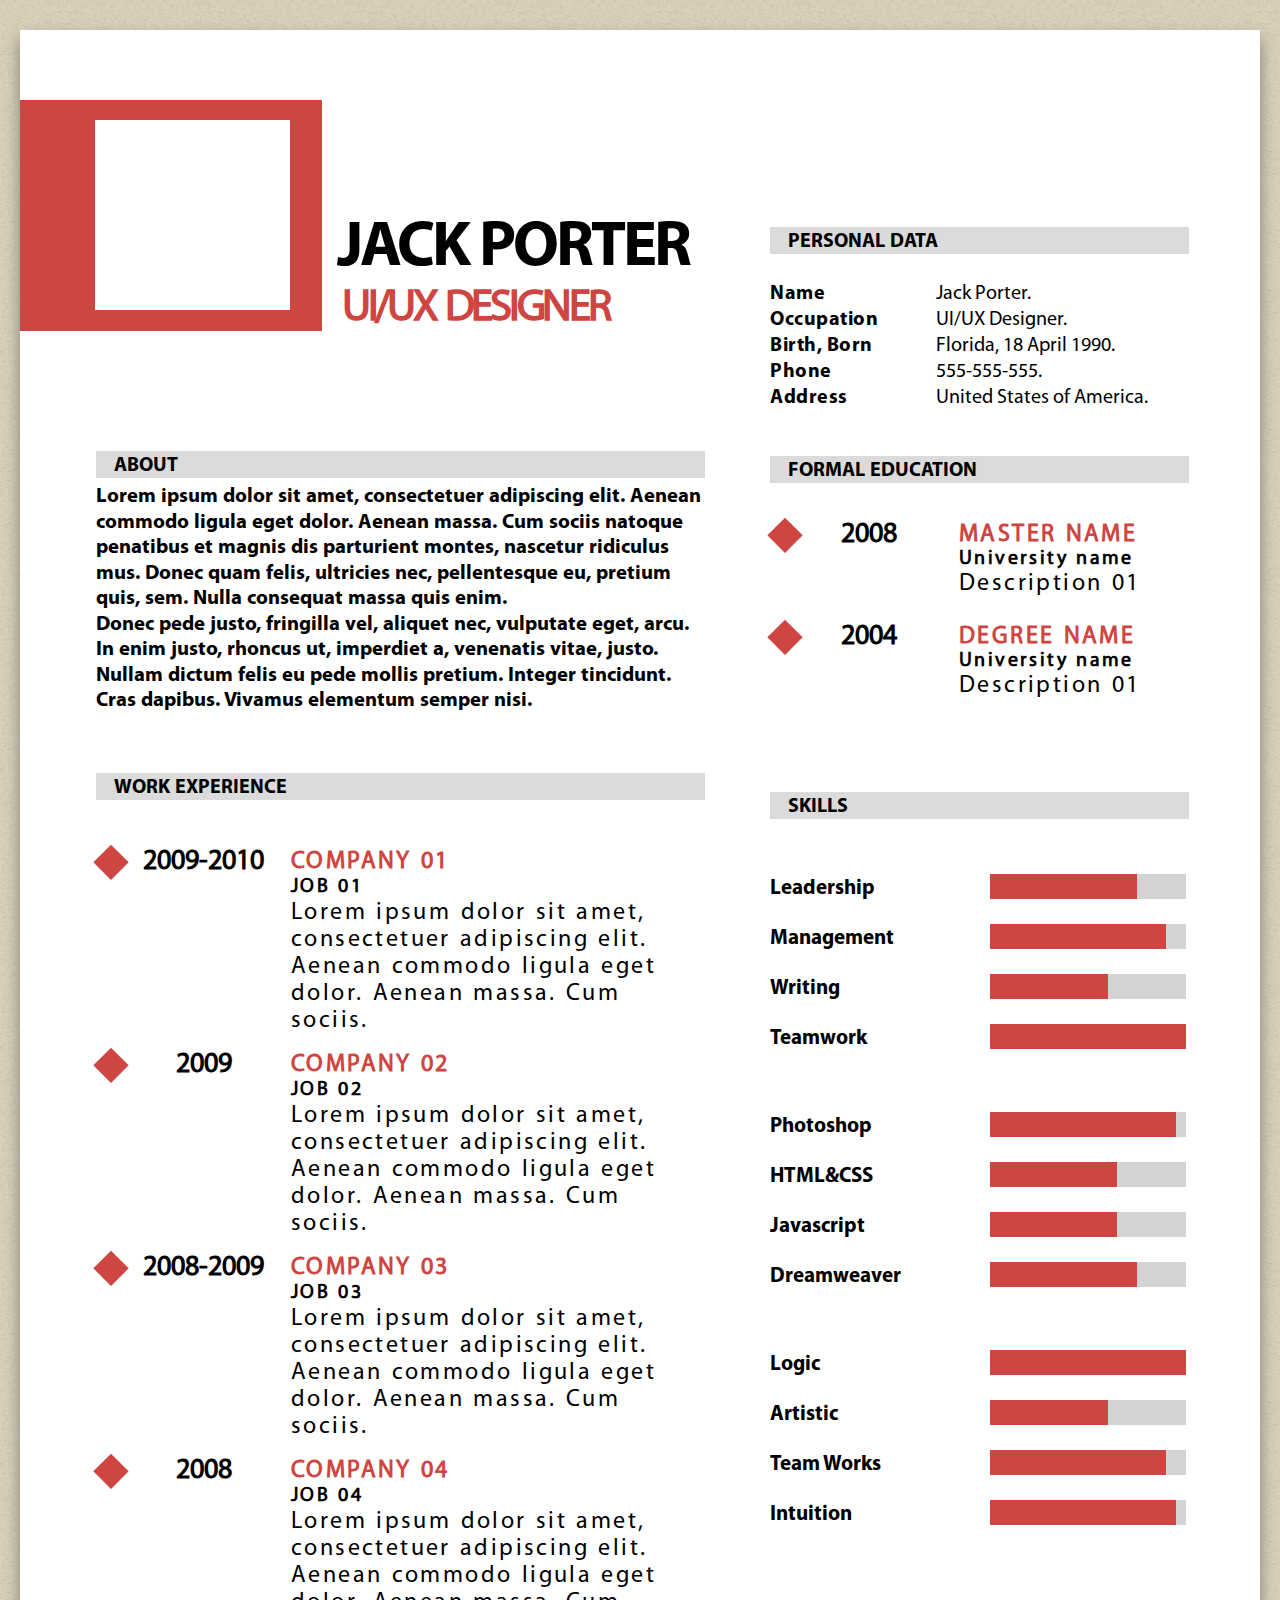
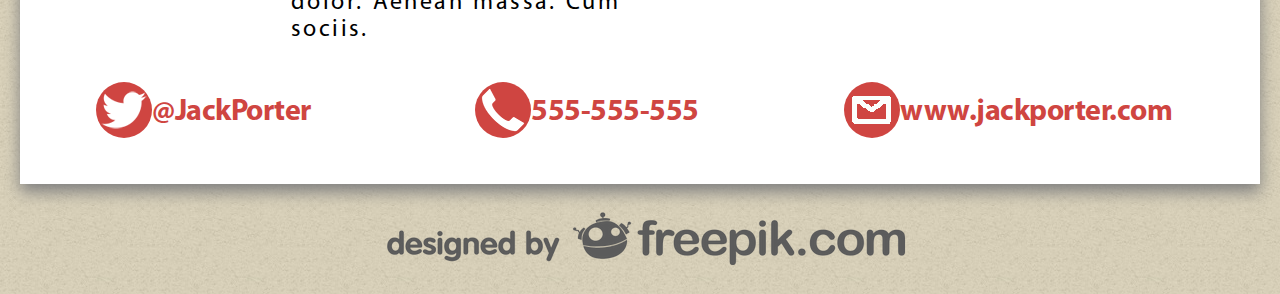
<file: UX.Projects/UX.Project.version1/index.html>
﻿<!DOCTYPE HTML>
<html>
<head>
    <meta charset="utf-8">
    <title>Resume v1</title>
    <link rel="stylesheet" type="text/css" href="style.css">
</head>
<body>
    <div class="wrapper">
        <div class="content">
            <div class="main-container">
                <div class="left-column">
                    <div class="section header">
                        <a href="#">
                            <div class="red-rectangle">
                                <div class="white-rectangle"></div>
                            </div>
                        </a>
                        <div class="name">
                            <h1>JACK PORTER</h1>
                            <h2>UI/UX DESIGNER</h2>
                        </div>
                    </div>
                    <div class="section about">
                        <div class="section-label">
                            <h3>ABOUT</h3>
                        </div>
                        <p>
                            Lorem ipsum dolor sit amet, consectetuer adipiscing elit. Aenean commodo ligula eget dolor.
                            Aenean massa. Cum sociis natoque penatibus et magnis dis parturient montes, nascetur ridiculus mus.
                            Donec quam felis, ultricies nec, pellentesque eu, pretium quis, sem. Nulla consequat massa quis
                            enim. <br/>Donec pede justo, fringilla vel, aliquet nec, vulputate eget, arcu. In enim justo,
                            rhoncus ut, imperdiet a, venenatis vitae, justo. Nullam dictum felis eu pede mollis pretium. 
                            Integer tincidunt. Cras dapibus. Vivamus elementum semper nisi.
                        </p>
                    </div>
                    <div class="section work-experience">
                        <div class="section-label">
                            <h3>WORK EXPERIENCE</h3>
                        </div>
                        <ul>
                            <li>
                                <div class="cell-year">
                                    <h4>2009-2010</h4>
                                </div>
                                <div class="cell-content">
                                    <h4>COMPANY 01</h4>
                                    <h5>JOB 01</h5>
                                    <p>
                                        Lorem ipsum dolor sit amet, consectetuer adipiscing elit. Aenean commodo
                                        ligula eget dolor. Aenean massa. Cum sociis.
                                    </p>
                                </div>
                            </li>
                            <li>
                                <div class="cell-year">
                                    <h4>2009</h4>
                                </div>
                                <div class="cell-content">
                                    <h4>COMPANY 02</h4>
                                    <h5>JOB 02</h5>
                                    <p>
                                        Lorem ipsum dolor sit amet, consectetuer adipiscing elit. Aenean commodo
                                        ligula eget dolor. Aenean massa. Cum sociis.
                                    </p>
                                </div>
                            </li>
                            <li>
                                <div class="cell-year">
                                    <h4>2008-2009</h4>
                                </div>
                                <div class="cell-content">
                                    <h4>COMPANY 03</h4>
                                    <h5>JOB 03</h5>
                                    <p>
                                        Lorem ipsum dolor sit amet, consectetuer adipiscing elit. Aenean commodo
                                        ligula eget dolor. Aenean massa. Cum sociis.
                                    </p>
                                </div>
                            </li>
                            <li>
                                <div class="cell-year">
                                    <h4>2008</h4>
                                </div>
                                <div class="cell-content">
                                    <h4>COMPANY 04</h4>
                                    <h5>JOB 04</h5>
                                    <p>
                                        Lorem ipsum dolor sit amet, consectetuer adipiscing elit. Aenean commodo
                                        ligula eget dolor. Aenean massa. Cum sociis.
                                    </p>
                                </div>
                            </li>
                        </ul>
                    </div>
                </div>
                <div class="right-column">
                    <div class="section personal-data">
                        <div class="section-label">
                            <h3>PERSONAL DATA</h3>
                        </div>
                        <div class="section-content">
                            <form>
                                <div class="form-row">
                                    <label class="property-label">Name</label>
                                    <input type="text" class="input-text" value="Jack Porter." disabled />
                                </div>
                                <div class="form-row">
                                    <label class="property-label">Occupation</label>
                                    <input type="text" class="input-text" value="UI/UX Designer." disabled />
                                </div>
                                <div class="form-row">
                                    <label class="property-label">Birth, Born</label>
                                    <input type="text" class="input-text" value="Florida, 18 April 1990." disabled />
                                </div>
                                <div class="form-row">
                                    <label class="property-label">Phone</label>
                                    <input type="text" class="input-text" value="555-555-555." disabled />
                                </div>
                                <div class="form-row">
                                    <label class="property-label">Address</label>
                                    <input type="text" class="input-text" value="United States of America." disabled />
                                </div>
                            </form>
                        </div>
                    </div>
                    <div class="section education">
                        <div class="section-label">
                            <h3>FORMAL EDUCATION</h3>
                        </div>
                        <ul>
                            <li>
                                <div class="cell-year">
                                    <h4>2008</h4>
                                </div>
                                <div class="cell-content">
                                    <h4>MASTER NAME</h4>
                                    <h5>University name</h5>
                                    <p>Description 01</p>
                                </div>
                            </li>
                            <li>
                                <div class="cell-year">
                                    <h4>2004</h4>
                                </div>
                                <div class="cell-content">
                                    <h4>DEGREE NAME</h4>
                                    <h5>University name</h5>
                                    <p>Description 01</p>
                                </div>
                            </li>
                        </ul>
                    </div>
                    <div class="section skills">
                        <div class="section-label">
                            <h3>SKILLS</h3>
                        </div>

                        <ul>
                            <li>
                                <label class="cell-label">Leadership</label>
                                <div class="progress">
                                    <div class="progress-bar">
                                        <div class="progress-status percent75"></div>
                                    </div>
                                </div>
                            </li>
                            <li>
                                <label class="cell-label">Management</label>
                                <div class="progress">
                                    <div class="progress-bar">
                                        <div class="progress-status percent90"></div>
                                    </div>
                                </div>
                            </li>
                            <li>
                                <label class="cell-label">Writing</label>
                                <div class="progress">
                                    <div class="progress-bar">
                                        <div class="progress-status percent60"></div>
                                    </div>
                                </div>
                            </li>
                            <li>
                                <label class="cell-label">Teamwork</label>
                                <div class="progress">
                                    <div class="progress-bar">
                                        <div class="progress-status percent100"></div>
                                    </div>
                                </div>
                            </li>
                            <li>
                                <label class="cell-label">Photoshop</label>
                                <div class="progress">
                                    <div class="progress-bar">
                                        <div class="progress-status percent95"></div>
                                    </div>
                                </div>
                            </li>
                            <li>
                                <label class="cell-label">HTML&CSS</label>
                                <div class="progress">
                                    <div class="progress-bar">
                                        <div class="progress-status percent65"></div>
                                    </div>
                                </div>
                            </li>
                            <li>
                                <label class="cell-label">Javascript</label>
                                <div class="progress">
                                    <div class="progress-bar">
                                        <div class="progress-status percent65"></div>
                                    </div>
                                </div>
                            </li>
                            <li>
                                <label class="cell-label">Dreamweaver</label>
                                <div class="progress">
                                    <div class="progress-bar">
                                        <div class="progress-status percent75"></div>
                                    </div>
                                </div>
                            </li>
                            <li>
                                <label class="cell-label">Logic</label>
                                <div class="progress">
                                    <div class="progress-bar">
                                        <div class="progress-status percent100"></div>
                                    </div>
                                </div>
                            </li>
                            <li>
                                <label class="cell-label">Artistic</label>
                                <div class="progress">
                                    <div class="progress-bar">
                                        <div class="progress-status percent60"></div>
                                    </div>
                                </div>
                            </li>
                            <li>
                                <label class="cell-label">Team Works</label>
                                <div class="progress">
                                    <div class="progress-bar">
                                        <div class="progress-status percent90"></div>
                                    </div>
                                </div>
                            </li>
                            <li>
                                <label class="cell-label">Intuition</label>
                                <div class="progress">
                                    <div class="progress-bar">
                                        <div class="progress-status percent95"></div>
                                    </div>
                                </div>
                            </li>
                        </ul>
                    </div>
                </div>
                <div class="contacts">

                    <div class="contact-item left">
                        <a href="#">@JackPorter</a>
                    </div>
                    <div class="contact-item center">
                        <a href="#">555-555-555</a>
                    </div>
                    <div class="contact-item right">
                        <a href="#">www.jackporter.com</a>
                    </div>
                </div>
            </div>
        </div>
        <div class="footer"></div>
    </div>
</body>
</html>
</file>
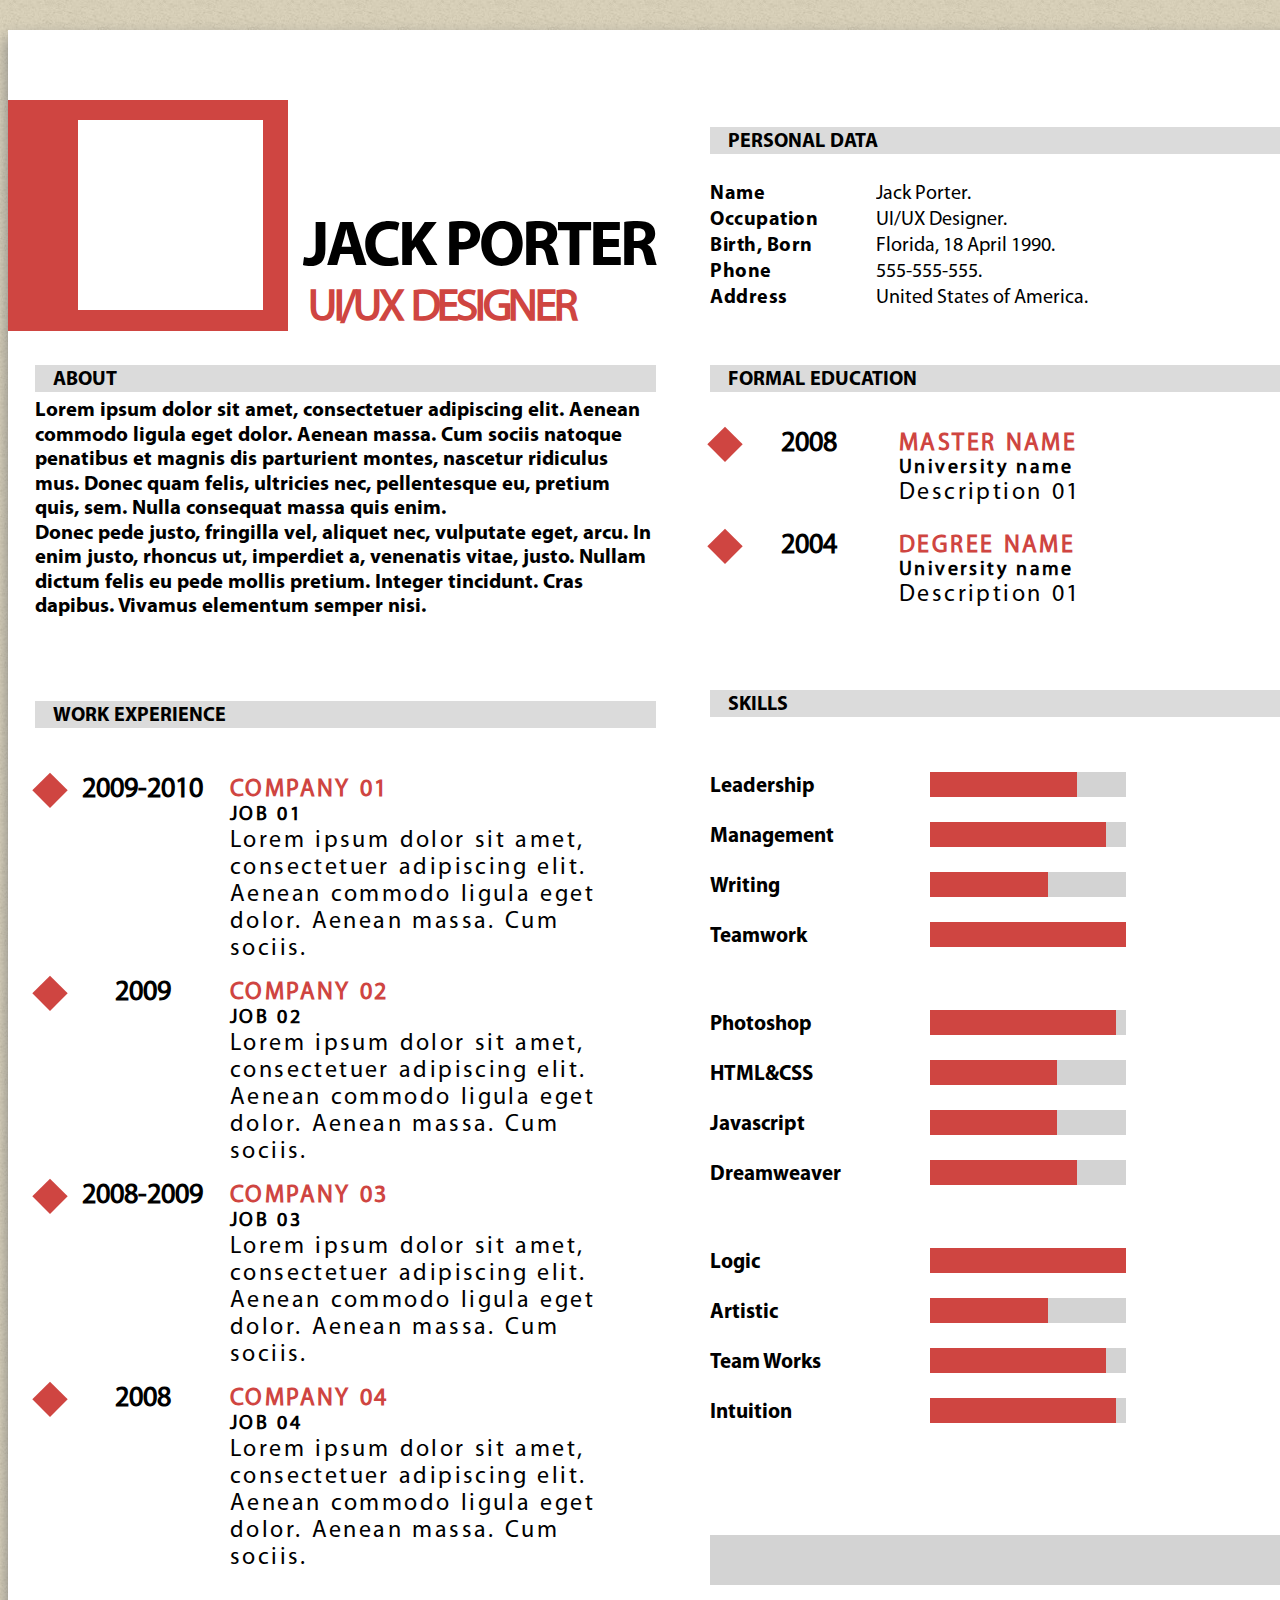
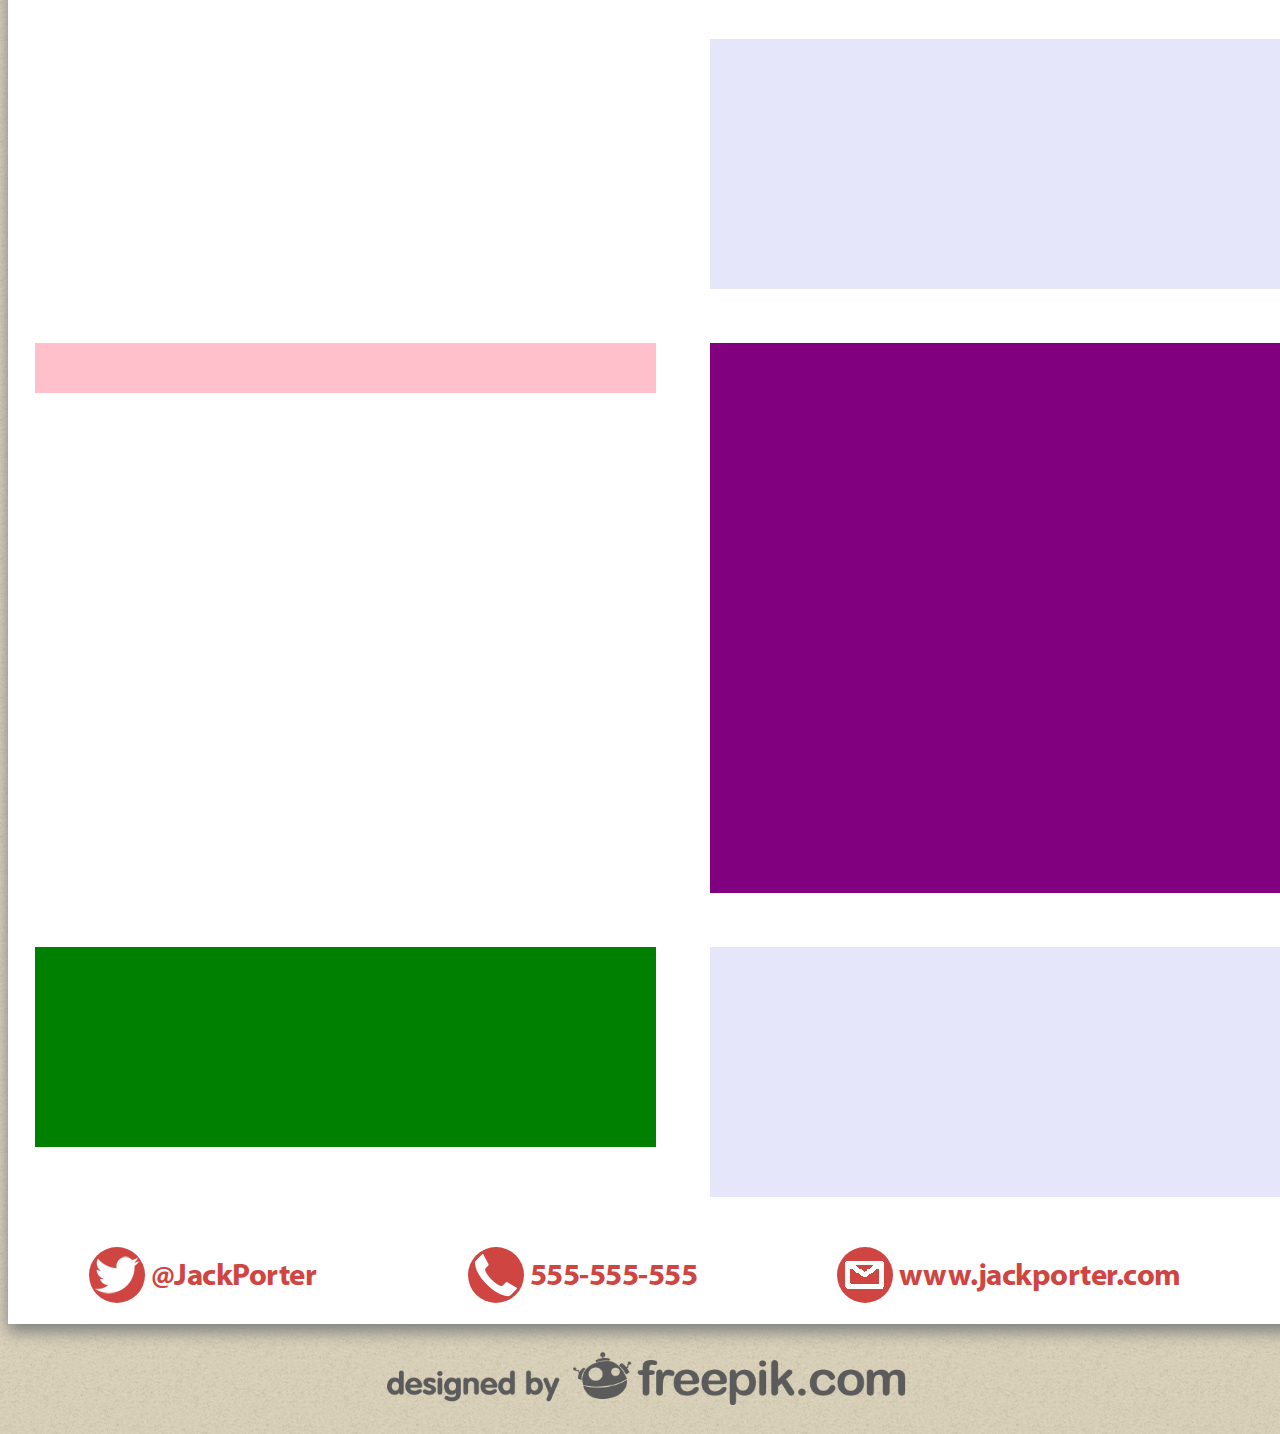
<file: UX.Projects/UX.Project.version2/index.html>
﻿<!DOCTYPE HTML>
<html>
<head>
    <meta charset="utf-8">
    <title>Resume v2</title>
    <link rel="stylesheet" type="text/css" href="style.css">
</head>
<body>
    <div class="wrapper">
        <div class="content">
            <div class="main-container">
                <div class="section-header">
                    <a href="#">
                        <div class="red-rectangle">
                            <div class="white-rectangle"></div>
                        </div>
                    </a>
                    <div class="name">
                        <h1>JACK PORTER</h1>
                        <h2>UI/UX DESIGNER</h2>
                    </div>
                </div>
                <div class="section personal-data">
                    <div class="section-label">
                        <h3>PERSONAL DATA</h3>
                    </div>
                    <div class="section-content">
                        <form>
                            <div class="form-row">
                                <label class="property-label">Name</label>
                                <input type="text" class="input-text" value="Jack Porter." disabled/>
                            </div>
                            <div class="form-row">
                                <label class="property-label">Occupation</label>
                                <input type="text" class="input-text" value="UI/UX Designer." disabled/>
                            </div>
                            <div class="form-row">
                                <label class="property-label">Birth, Born</label>
                                <input type="text" class="input-text" value="Florida, 18 April 1990." disabled />
                            </div>
                            <div class="form-row">
                                <label class="property-label">Phone</label>
                                <input type="text" class="input-text" value="555-555-555." disabled />
                            </div>
                            <div class="form-row">
                                <label class="property-label">Address</label>
                                <input type="text" class="input-text" value="United States of America." disabled />
                            </div>
                        </form>
                    </div>
                </div>

                <div class="section about">
                    <div class="section-label">
                        <h3>ABOUT</h3>
                    </div>
                    <p>
                        Lorem ipsum dolor sit amet, consectetuer adipiscing elit. Aenean commodo ligula eget dolor.
                        Aenean massa. Cum sociis natoque penatibus et magnis dis parturient montes, nascetur ridiculus mus.
                        Donec quam felis, ultricies nec, pellentesque eu, pretium quis, sem. Nulla consequat massa quis
                        enim. <br />Donec pede justo, fringilla vel, aliquet nec, vulputate eget, arcu. In enim justo,
                        rhoncus ut, imperdiet a, venenatis vitae, justo. Nullam dictum felis eu pede mollis pretium.
                        Integer tincidunt. Cras dapibus. Vivamus elementum semper nisi.
                    </p>
                </div>
                <div class="section education">
                    <div class="section-label">
                        <h3>FORMAL EDUCATION</h3>
                    </div>
                    <ul>
                        <li>
                            <div class="cell-year">
                                <h4>2008</h4>
                            </div>
                            <div class="cell-content">
                                <h4>MASTER NAME</h4>
                                <h5>University name</h5>
                                <p>Description 01</p>
                            </div>
                        </li>
                        <li>
                            <div class="cell-year">
                                <h4>2004</h4>
                            </div>
                            <div class="cell-content">
                                <h4>DEGREE NAME</h4>
                                <h5>University name</h5>
                                <p>Description 01</p>
                            </div>
                        </li>
                    </ul>
                </div>

<div class="section work-experience">
                    <div class="section-label">
                        <h3>WORK EXPERIENCE</h3>
                    </div>
                    <ul>
                        <li>
                            <div class="cell-diamond">
                                <div class="diamond"></div>
                            </div>
                            <div class="cell-year">
                                <h4>2009-2010</h4>
                            </div>
                            <div class="cell-content">
                                <h4>COMPANY 01</h4>
                                <h5>JOB 01</h5>
                                <p>
                                    Lorem ipsum dolor sit amet, consectetuer adipiscing elit. Aenean commodo
                                    ligula eget dolor. Aenean massa. Cum sociis.
                                </p>
                            </div>
                        </li>
                        <li>
                            <div class="cell-diamond">
                                <div class="diamond"></div>
                            </div>
                            <div class="cell-year">
                                <h4>2009</h4>
                            </div>
                            <div class="cell-content">
                                <h4>COMPANY 02</h4>
                                <h5>JOB 02</h5>
                                <p>
                                    Lorem ipsum dolor sit amet, consectetuer adipiscing elit. Aenean commodo
                                    ligula eget dolor. Aenean massa. Cum sociis.
                                </p>
                            </div>
                        </li>
                        <li>
                            <div class="cell-diamond">
                                <div class="diamond"></div>
                            </div>
                            <div class="cell-year">
                                <h4>2008-2009</h4>
                            </div>
                            <div class="cell-content">
                                <h4>COMPANY 03</h4>
                                <h5>JOB 03</h5>
                                <p>
                                    Lorem ipsum dolor sit amet, consectetuer adipiscing elit. Aenean commodo
                                    ligula eget dolor. Aenean massa. Cum sociis.
                                </p>
                            </div>
                        </li>
                        <li>
                            <div class="cell-diamond">
                                <div class="diamond"></div>
                            </div>
                            <div class="cell-year">
                                <h4>2008</h4>
                            </div>
                            <div class="cell-content">
                                <h4>COMPANY 04</h4>
                                <h5>JOB 04</h5>
                                <p>
                                    Lorem ipsum dolor sit amet, consectetuer adipiscing elit. Aenean commodo
                                    ligula eget dolor. Aenean massa. Cum sociis.
                                </p>
                            </div>
                        </li>
                    </ul>
                </div>
                <div class="section skills">
                    <div class="section-label">
                        <h3>SKILLS</h3>
                    </div>

                    <ul>
                        <li>
                            <label class="cell-label">Leadership</label>
                            <div class="progress">
                                <div class="progress-bar">
                                    <div class="progress-status percent75"></div>
                                </div>
                            </div>
                        </li>
                        <li>
                            <label class="cell-label">Management</label>
                            <div class="progress">
                                <div class="progress-bar">
                                    <div class="progress-status percent90"></div>
                                </div>
                            </div>
                        </li>
                        <li>
                            <label class="cell-label">Writing</label>
                            <div class="progress">
                                <div class="progress-bar">
                                    <div class="progress-status percent60"></div>
                                </div>
                            </div>
                        </li>
                        <li>
                            <label class="cell-label">Teamwork</label>
                            <div class="progress">
                                <div class="progress-bar">
                                    <div class="progress-status percent100"></div>
                                </div>
                            </div>
                        </li>
                        <li>
                            <label class="cell-label">Photoshop</label>
                            <div class="progress">
                                <div class="progress-bar">
                                    <div class="progress-status percent95"></div>
                                </div>
                            </div>
                        </li>
                        <li>
                            <label class="cell-label">HTML&CSS</label>
                            <div class="progress">
                                <div class="progress-bar">
                                    <div class="progress-status percent65"></div>
                                </div>
                            </div>
                        </li>
                        <li>
                            <label class="cell-label">Javascript</label>
                            <div class="progress">
                                <div class="progress-bar">
                                    <div class="progress-status percent65"></div>
                                </div>
                            </div>
                        </li>
                        <li>
                            <label class="cell-label">Dreamweaver</label>
                            <div class="progress">
                                <div class="progress-bar">
                                    <div class="progress-status percent75"></div>
                                </div>
                            </div>
                        </li>
                        <li>
                            <label class="cell-label">Logic</label>
                            <div class="progress">
                                <div class="progress-bar">
                                    <div class="progress-status percent100"></div>
                                </div>
                            </div>
                        </li>
                        <li>
                            <label class="cell-label">Artistic</label>
                            <div class="progress">
                                <div class="progress-bar">
                                    <div class="progress-status percent60"></div>
                                </div>
                            </div>
                        </li>
                        <li>
                            <label class="cell-label">Team Works</label>
                            <div class="progress">
                                <div class="progress-bar">
                                    <div class="progress-status percent90"></div>
                                </div>
                            </div>
                        </li>
                        <li>
                            <label class="cell-label">Intuition</label>
                            <div class="progress">
                                <div class="progress-bar">
                                    <div class="progress-status percent95"></div>
                                </div>
                            </div>
                        </li>
                    </ul>
                </div>
                

				<div class="section" style="background-color:lightgray; height:50px;"> </div>
				<div class="section" style="background-color:lavender; height:250px;"> </div>
				<div class="section" style="background-color:pink; height:50px;"> </div>
				<div class="section" style="background-color:purple; height:550px;"> </div>
				<div class="section" style="background-color:green; height:200px;"> </div>
				<div class="section" style="background-color:lavender; height:250px;"> </div>
				
                <div class="contacts">

                    <div class="contact-item left">
                        <a href="#">
                                @JackPorter
                        </a>
                    </div>
                    <div class="contact-item center">
                        <a href="#">
                                555-555-555
                        </a>
                    </div>
                    <div class="contact-item right">
                        <a href="#">
                                www.jackporter.com
                        </a>
                    </div>
                </div>
            </div>
        </div>

        <div class="footer">
        </div>
    </div>
</body>
</html>
</file>
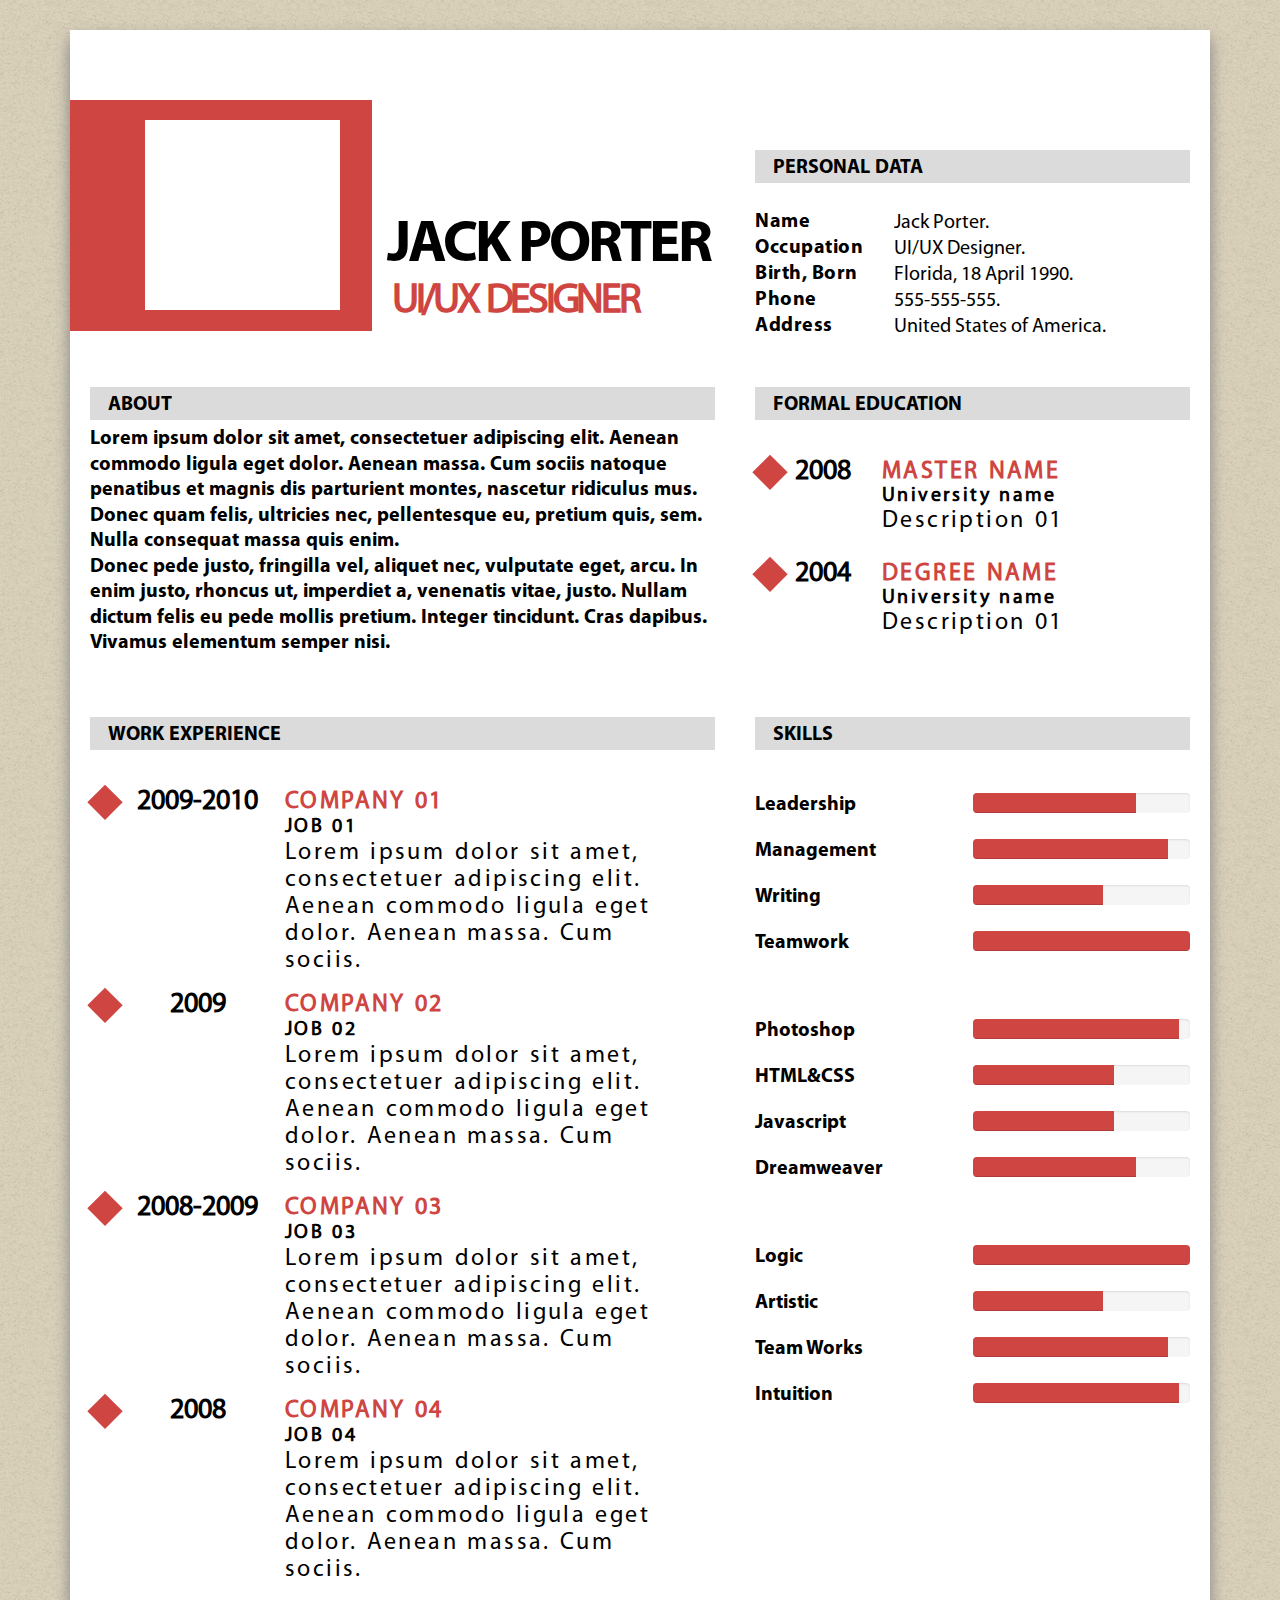
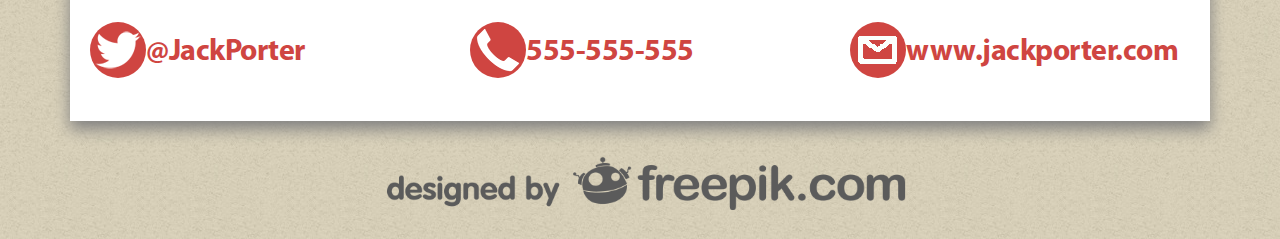
<file: UX.Projects/UX.Project.version3.less/index.html>
﻿<!DOCTYPE html>
<html>
<head>
    <meta http-equiv="content-type" content="text/html; charset=UTF-8">
    <title>Resume v3</title>	
	<link rel="stylesheet" type="text/less" href="less/bootstrap/bootstrap.less" />
	<link rel="stylesheet" type="text/less" href="less/style.less" />
	<script src="scripts/less.min.js"></script>
</head>
<body>
    <div class="container">
        <div class="content">
            <div class="main-container">
				<div class="row">
					<div class="col-md-7">
						<div class="section header">
							<a href="#0">
								<div class="red-rectangle">
									<div class="white-rectangle"></div>
								</div>
							</a>
							<div class="name">
								<h1>JACK PORTER</h1>
								<h2>UI/UX DESIGNER</h2>
							</div>
						</div>
                    </div>
					<div class="col-md-5">
					<div class="section personal-data">
                        <div class="section-label">
                            <h3>PERSONAL DATA</h3>
                        </div>
                            <form>
                                <div class="row">
                                    <div class="col-sm-5">
                                        <label class="property-label">Name</label>
                                    </div>
                                    <div class="col-sm-6">
                                        <input type="text" class="input-text" value="Jack Porter." disabled />
                                    </div>
                                </div>
                                <div class="row">
                                    <div class="col-sm-5">
                                        <label class="property-label">Occupation</label>
                                    </div>
                                    <div class="col-sm-6">
                                        <input type="text" class="input-text" value="UI/UX Designer." disabled />
                                    </div>
                                </div>
                                <div class="row">
                                    <div class="col-sm-5">
                                        <label class="property-label">Birth, Born</label>
                                    </div>
                                    <div class="col-sm-6">
                                        <input type="text" class="input-text" value="Florida, 18 April 1990." disabled />
                                    </div>
                                </div>
                                <div class="row">
                                    <div class="col-sm-5">
                                        <label class="property-label">Phone</label>
                                    </div>
                                    <div class="col-sm-6">
                                        <input type="text" class="input-text" value="555-555-555." disabled />
                                    </div>
                                </div>
                                <div class="row">
                                    <div class="col-sm-5">
                                        <label class="property-label">Address</label>
                                    </div>
                                    <div class="col-sm-6">
                                        <input type="text" class="input-text" value="United States of America." disabled />
                                    </div>
                                </div>
                            </form>
					</div>                    
					</div>
				</div>
				<div class="row">
					<div class="col-md-7">
						<div class="section about">
							<div class="section-label">
								<h3>ABOUT</h3>
							</div>
							<p>
                            Lorem ipsum dolor sit amet, consectetuer adipiscing elit. Aenean commodo ligula eget dolor.
                            Aenean massa. Cum sociis natoque penatibus et magnis dis parturient montes, nascetur ridiculus mus.
                            Donec quam felis, ultricies nec, pellentesque eu, pretium quis, sem. Nulla consequat massa quis
                            enim. <br/>Donec pede justo, fringilla vel, aliquet nec, vulputate eget, arcu. In enim justo,
                            rhoncus ut, imperdiet a, venenatis vitae, justo. Nullam dictum felis eu pede mollis pretium. 
                            Integer tincidunt. Cras dapibus. Vivamus elementum semper nisi.
							</p>
						</div>                    
					</div>
					<div class="col-md-5">
					<div class="section education">
                        <div class="section-label">
                            <h3>FORMAL EDUCATION</h3>
                        </div>
                        <ul>
                            <li>
                                <div class="cell-year">
                                    <h4>2008</h4>
                                </div>
                                <div class="cell-content">
                                    <h4>MASTER NAME</h4>
                                    <h5>University name</h5>
                                    <p>Description 01</p>
                                </div>
                            </li>
                            <li>
                                <div class="cell-year">
                                    <h4>2004</h4>
                                </div>
                                <div class="cell-content">
                                    <h4>DEGREE NAME</h4>
                                    <h5>University name</h5>
                                    <p>Description 01</p>
                                </div>
                            </li>
                        </ul>
                    </div>
                    
					</div>
				</div>
				<div class="row">
					<div class="col-md-7">
					<div class="section work-experience">
                        <div class="section-label">
                            <h3>WORK EXPERIENCE</h3>
                        </div>
                        <ul>
                            <li>
                                <div class="cell-year">
                                    <h4>2009-2010</h4>
                                </div>
                                <div class="cell-content">
                                    <h4>COMPANY 01</h4>
                                    <h5>JOB 01</h5>
                                    <p>
                                        Lorem ipsum dolor sit amet, consectetuer adipiscing elit. Aenean commodo
                                        ligula eget dolor. Aenean massa. Cum sociis.
                                    </p>
                                </div>
                            </li>
                            <li>
                                <div class="cell-year">
                                    <h4>2009</h4>
                                </div>
                                <div class="cell-content">
                                    <h4>COMPANY 02</h4>
                                    <h5>JOB 02</h5>
                                    <p>
                                        Lorem ipsum dolor sit amet, consectetuer adipiscing elit. Aenean commodo
                                        ligula eget dolor. Aenean massa. Cum sociis.
                                    </p>
                                </div>
                            </li>
                            <li>
                                <div class="cell-year">
                                    <h4>2008-2009</h4>
                                </div>
                                <div class="cell-content">
                                    <h4>COMPANY 03</h4>
                                    <h5>JOB 03</h5>
                                    <p>
                                        Lorem ipsum dolor sit amet, consectetuer adipiscing elit. Aenean commodo
                                        ligula eget dolor. Aenean massa. Cum sociis.
                                    </p>
                                </div>
                            </li>
                            <li>
                                <div class="cell-year">
                                    <h4>2008</h4>
                                </div>
                                <div class="cell-content">
                                    <h4>COMPANY 04</h4>
                                    <h5>JOB 04</h5>
                                    <p>
                                        Lorem ipsum dolor sit amet, consectetuer adipiscing elit. Aenean commodo
                                        ligula eget dolor. Aenean massa. Cum sociis.
                                    </p>
                                </div>
                            </li>
                        </ul>
                    </div>
                
					</div>
					<div class="col-md-5">
					   <div class="section skills">
                        <div class="section-label">
                            <h3>SKILLS</h3>
                        </div>

                        <ul>
                            <li class="row">
                                <label class="col-sm-6 cell-label">Leadership</label>
                                <div class="col-sm-6 progress">
                                    <div class="progress-bar percent75">
                                    </div>
                                </div>
                            </li>
                            <li class="row">
                                <label class="col-sm-6 cell-label">Management</label>
                                <div class="col-sm-6 progress">
                                    <div class="progress-bar percent90">
                                    </div>
                                </div>
                            </li>
                            <li class="row">
                                <label class="col-sm-6 cell-label">Writing</label>
                                <div class="col-sm-6 progress">
                                    <div class="progress-bar percent60">
                                    </div>
                                </div>
                            </li>
                            <li class="row">
                                <label class="col-sm-6 cell-label">Teamwork</label>
                                <div class="col-sm-6 progress">
                                    <div class="progress-bar percent100">
                                    </div>
                                </div>
                            </li>
                            <li class="row">
                                <label class="col-sm-6 cell-label">Photoshop</label>
                                <div class="col-sm-6 progress">
                                    <div class="progress-bar percent95">
                                    </div>
                                </div>
                            </li>
                            <li class="row">
                                <label class="col-sm-6 cell-label">HTML&amp;CSS</label>
                                <div class="col-sm-6 progress">
                                    <div class="progress-bar percent65">
                                    </div>
                                </div>
                            </li>
                            <li class="row">
                                <label class="col-sm-6 cell-label">Javascript</label>
                                <div class="col-sm-6 progress">
                                    <div class="progress-bar percent65">
                                    </div>
                                </div>
                            </li>
                            <li class="row">
                                <label class="col-sm-6 cell-label">Dreamweaver</label>
                                <div class="col-sm-6 progress">
                                    <div class="progress-bar percent75">
                                    </div>
                                </div>
                            </li>
                            <li class="row">
                                <label class="col-sm-6 cell-label">Logic</label>
                                <div class="col-sm-6 progress">
                                    <div class="progress-bar percent100">
                                    </div>
                                </div>
                            </li>
                            <li class="row">
                                <label class="col-sm-6 cell-label">Artistic</label>
                                <div class="col-sm-6 progress">
                                    <div class="progress-bar percent60">
                                    </div>
                                </div>
                            </li>
                            <li class="row">
                                <label class="col-sm-6 cell-label">Team Works</label>
                                <div class="col-sm-6 progress">
                                    <div class="progress-bar percent90">
                                    </div>
                                </div>
                            </li>
                            <li class="row">
                                <label class="col-sm-6 cell-label">Intuition</label>
                                <div class="col-sm-6 progress">
                                    <div class="progress-bar percent95">
                                    </div>
                                </div>
                            </li>
                        </ul>
                    </div>
                </div>
                
				</div>
				<div class="row">
				 <div class="contacts">

                    <div class="contact-item left">
                        <a href="#0">@JackPorter</a>
                    </div>
                    <div class="contact-item center">
                        <a href="#0">555-555-555</a>
                    </div>
                    <div class="contact-item right">
                        <a href="#0">www.jackporter.com</a>
                    </div>
                 </div>
				</div>
                 
            </div>
        </div>
        <a class="footer" href=""></a>
    </div>
</body>
</html>
</file>
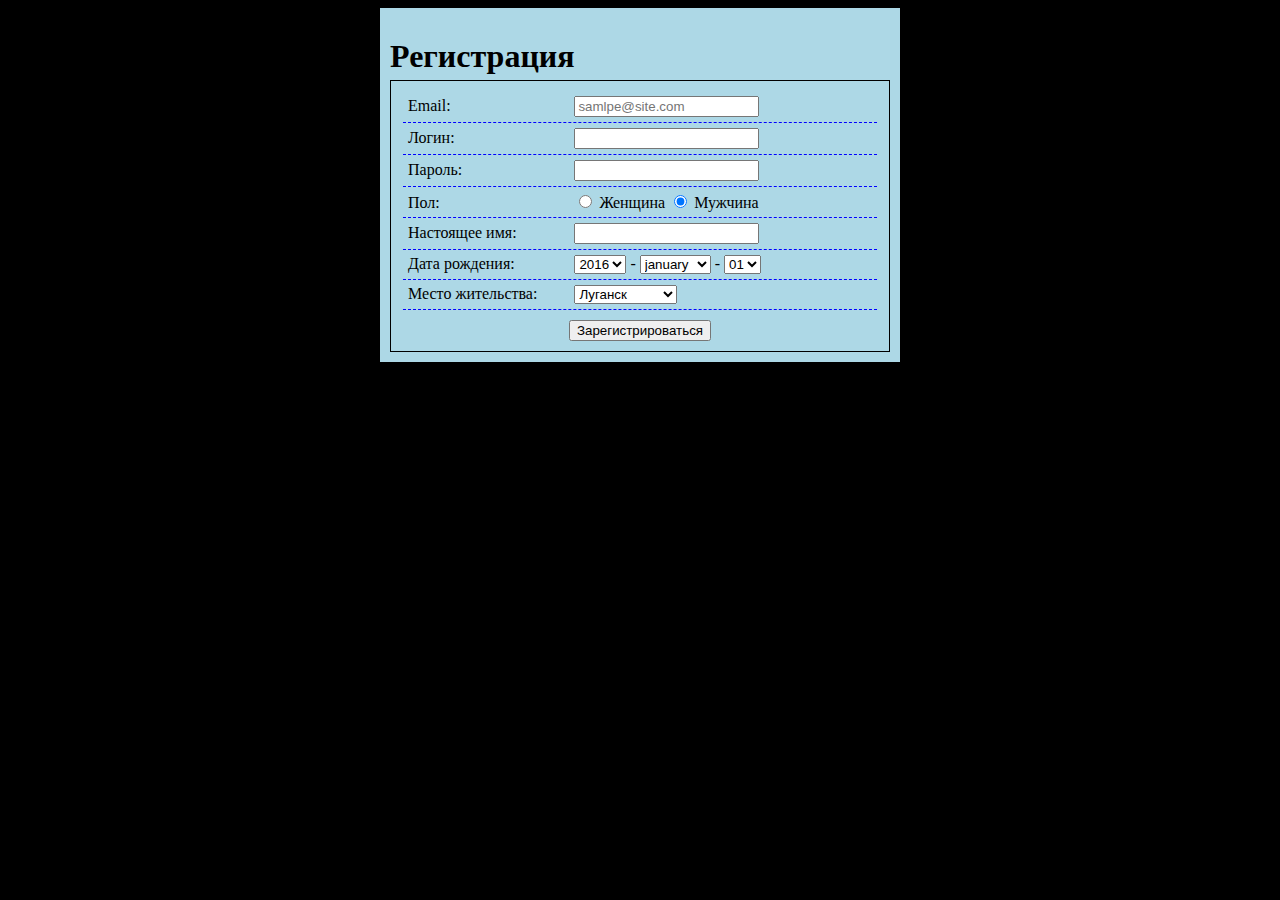
<file: Day01/register.html>
﻿<!DOCTYPE HTML>
<html>
<head>
    <meta charset="utf-8">
    <title>Регистрация</title>
    <link rel="stylesheet" type="text/css" href="registerstyles.css" />
</head>
<body>
    <div class="reg-all-fields">
        <h1>Регистрация</h1>
        <form action="">
            <fieldset class="reg-field">
                <label for="email">Email:</label>
                <input type="email" id="email" placeholder="samlpe@site.com">
            </fieldset>


            <fieldset class="reg-field">
                <label for="login">Логин:</label>
                <input type="text" id="login" name="login">
            </fieldset>

            <fieldset class="reg-field">
                <label for="password">Пароль:</label>
                <input type="password" id="password">
            </fieldset>

            <fieldset class="reg-field">
                <label for="gender">Пол:</label>
                <input type="radio" id="gender" name="gender" value="women"> Женщина
                <input type="radio" name="gender" value="men" checked > Мужчина
            </fieldset>

            <fieldset class="reg-field">
                <label for="name">Настоящее имя:</label>
                <input type="text" id="name">
            </fieldset>

            <fieldset class="reg-field">
                <label for="year">Дата рождения:</label>
                <select size="1" id="year">
                    <option value="2016" selected="selected">2016</option>
                    <option value="2015">2015</option>
                    <option value="2014">2014</option>
                </select>
                -
                <select size="1" name="month">
                    <option value="01" selected="selected">january</option>
                    <option value="02">february</option>
                    <option value="03">march</option>
                </select>
                -
                <select size="1" name="day">
                    <option value="1" selected="selected">01</option>
                    <option value="2">02</option>
                    <option value="3">03</option>
                </select>
            </fieldset>

            <fieldset class="reg-field">
                <label for="city">Место жительства:</label>
                <select size="1" id="city">
                    <option value="1" selected="selected">Луганск</option>
                    <option value="2">Минск</option>
                    <option value="3">Другой город</option>
                </select>
            </fieldset>
            <div class="reg-btn">
                <button type="submit">Зарегистрироваться</button>
            </div>
        </form>
    </div>
</body>
</html>
</file>
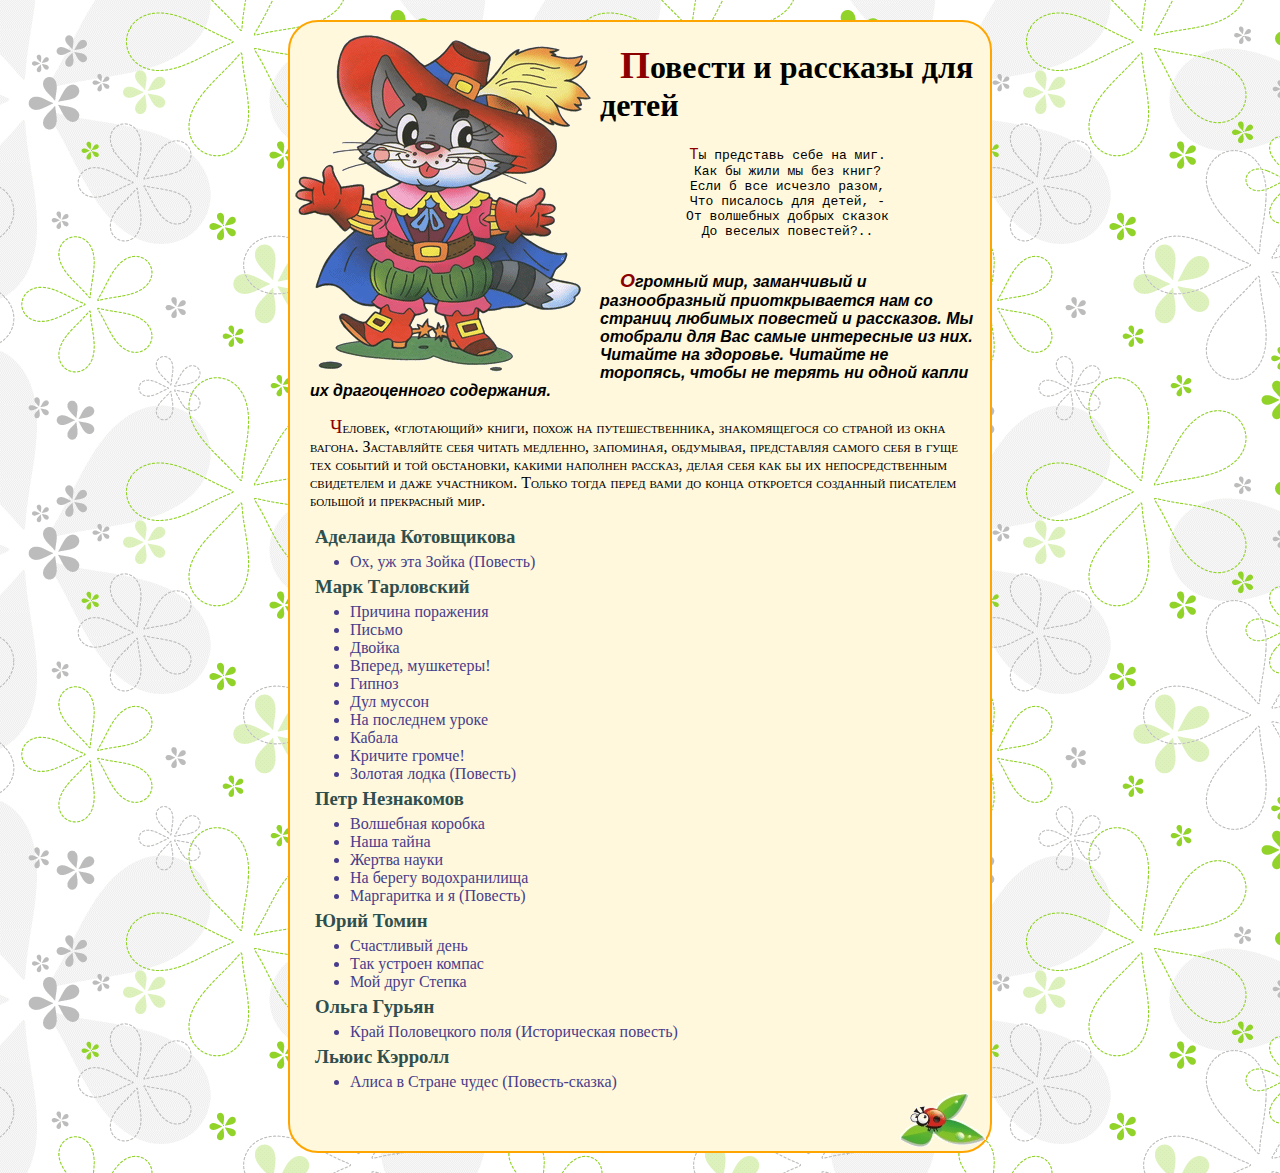
<file: Day02/page.html>
﻿<!DOCTYPE HTML>
<html>
<head>
    <meta charset="utf-8">
    <title>Повести и рассказы для детей</title>
    <link rel="stylesheet" type="text/css" href="styles.css" />
</head>
<body>
    <div class="all-field">
        <img src="povesti_i_rasskazy_dlja_detej_zag.png" alt="Иллюстрация" align="left" vspace="5" hspace="5">
        <h1>
            Повести и рассказы для детей
        </h1>
        <pre>
Ты представь себе на миг.
Как бы жили мы без книг?
Если б все исчезло разом,
Что писалось для детей, -
От волшебных добрых сказок
До веселых повестей?..
    </pre>
        <p class="text-type1">
            Огромный мир, заманчивый и разнообразный приоткрывается нам со страниц любимых повестей и рассказов.
            Мы отобрали для Вас самые интересные из них. Читайте на здоровье.
            Читайте не торопясь, чтобы не терять ни одной капли их драгоценного содержания.
        </p>
        <p class="text-type2">
            Человек, «глотающий» книги, похож на путешественника, знакомящегося со страной из окна вагона.
            Заставляйте себя читать медленно, запоминая, обдумывая, представляя самого себя в гуще тех событий
            и той обстановки, какими наполнен рассказ, делая себя как бы их непосредственным свидетелем и даже участником.
            Только тогда перед вами до конца откроется созданный писателем большой и прекрасный мир.
        </p>

        <h3>Аделаида Котовщикова</h3>
        <ul>
            <li>Ох, уж эта Зойка (Повесть)</li>
        </ul>
        <h3>Марк Тарловский</h3>
        <ul>
            <li>Причина поражения</li>
            <li>Письмо</li>
            <li>Двойка</li>
            <li>Вперед, мушкетеры!</li>
            <li>Гипноз</li>
            <li>Дул муссон</li>
            <li>На последнем уроке</li>
            <li>Кабала</li>
            <li>Кричите громче!</li>
            <li>Золотая лодка (Повесть)</li>
        </ul>
        <h3>Петр Незнакомов</h3>
        <ul>
            <li>Волшебная коробка</li>
            <li>Наша тайна</li>
            <li>Жертва науки</li>
            <li>На берегу водохранилища</li>
            <li> Маргаритка и я (Повесть)</li>
        </ul>
        <h3>Юрий Томин</h3>
        <ul>
            <li>Счастливый день</li>
            <li>Так устроен компас</li>
            <li> Мой друг Степка</li>
        </ul>
        <h3>Ольга Гурьян</h3>
        <ul>
            <li>Край Половецкого поля (Историческая повесть)</li>
        </ul>
        <h3>Льюис Кэрролл</h3>
        <ul>
            <li>Алиса в Стране чудес (Повесть-сказка)</li>
        </ul>
        <div class="footer-img">
        </div>
    </div>
</body>
</html>
</file>
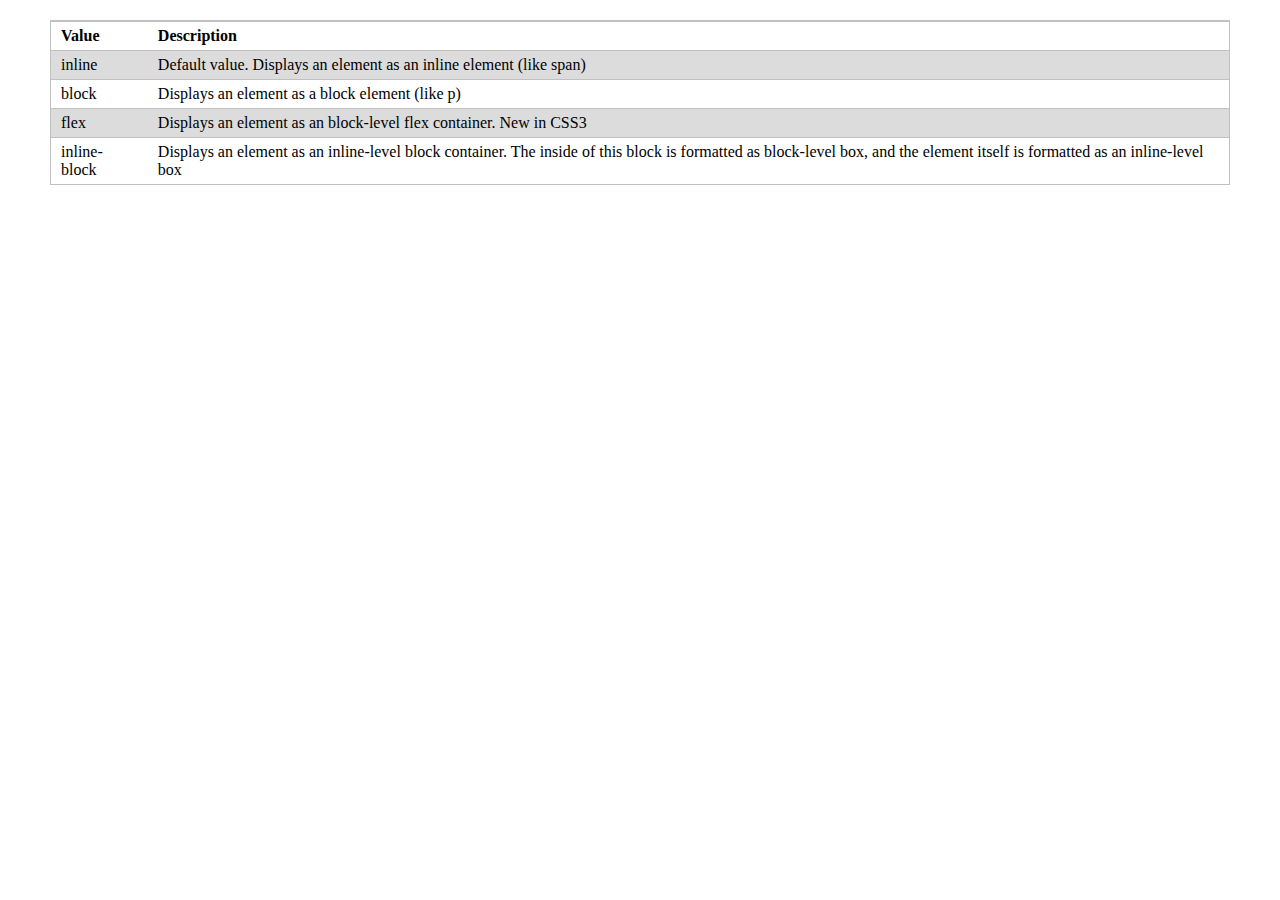
<file: Day03/table.html>
﻿<!DOCTYPE HTML>
<html>
<head>
    <meta charset="utf-8">
    <title>Table</title>
    <link rel="stylesheet" type="text/css" href="tablestyles.css" />
</head>
<body>
    <div class="table">
		<div class="label">
			<div class="cell">
				Value
			</div>
			<div class="cell">
				Description
			</div>
		</div>
		 		
		<div class="row2">
        <div class="cell">
				inline
			</div>
			<div class="cell">
				Default value. Displays an element as an inline element (like span) 
			</div>
		</div>
		<div class="row1">
        <div class="cell">
				block 
			</div>
			<div class="cell">
				Displays an element as a block element (like p) 
			</div>
		</div>
		<div class="row2">
        <div class="cell">
				flex
			</div>
			<div class="cell">
				Displays an element as an block-level flex container. New in CSS3 
			</div>
		</div>
		<div class="row1">
        <div class="cell">
				inline-block
			</div>
			<div class="cell">
				Displays an element as an inline-level block container. The inside of this block is formatted as block-level box, and the element itself is formatted as an inline-level box
			</div>
		</div>
    </div>
</body>
</html>
</file>
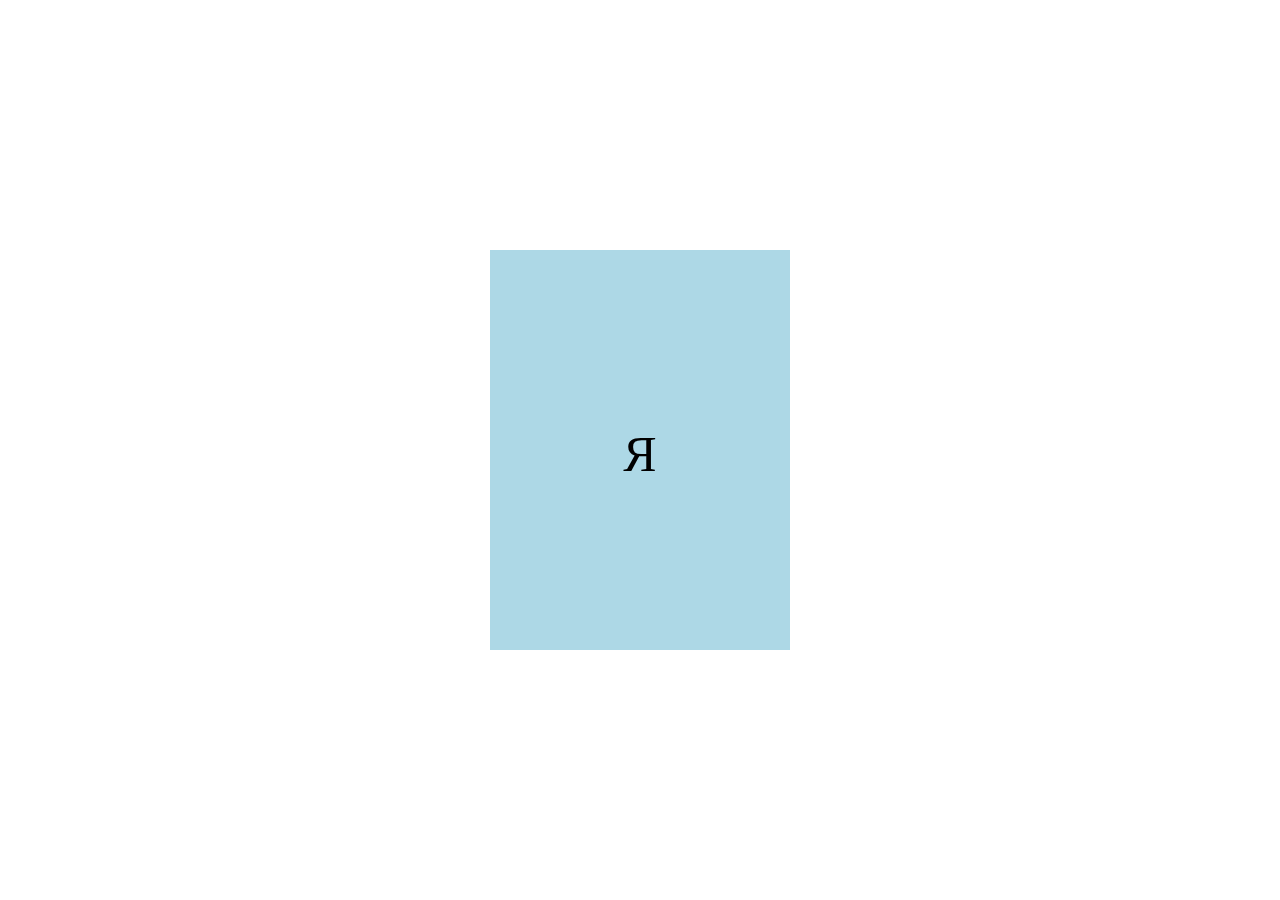
<file: Day04/position/page.html>
﻿<!DOCTYPE HTML>
<html>
<head>
    <meta charset="utf-8">
    <title>Temp</title>
    <link rel="stylesheet" type="text/css" href="styles.css" />
</head>
<body>
		<div class="block">
		<p>Я</p>
		</div>
</body>
</html>
</file>
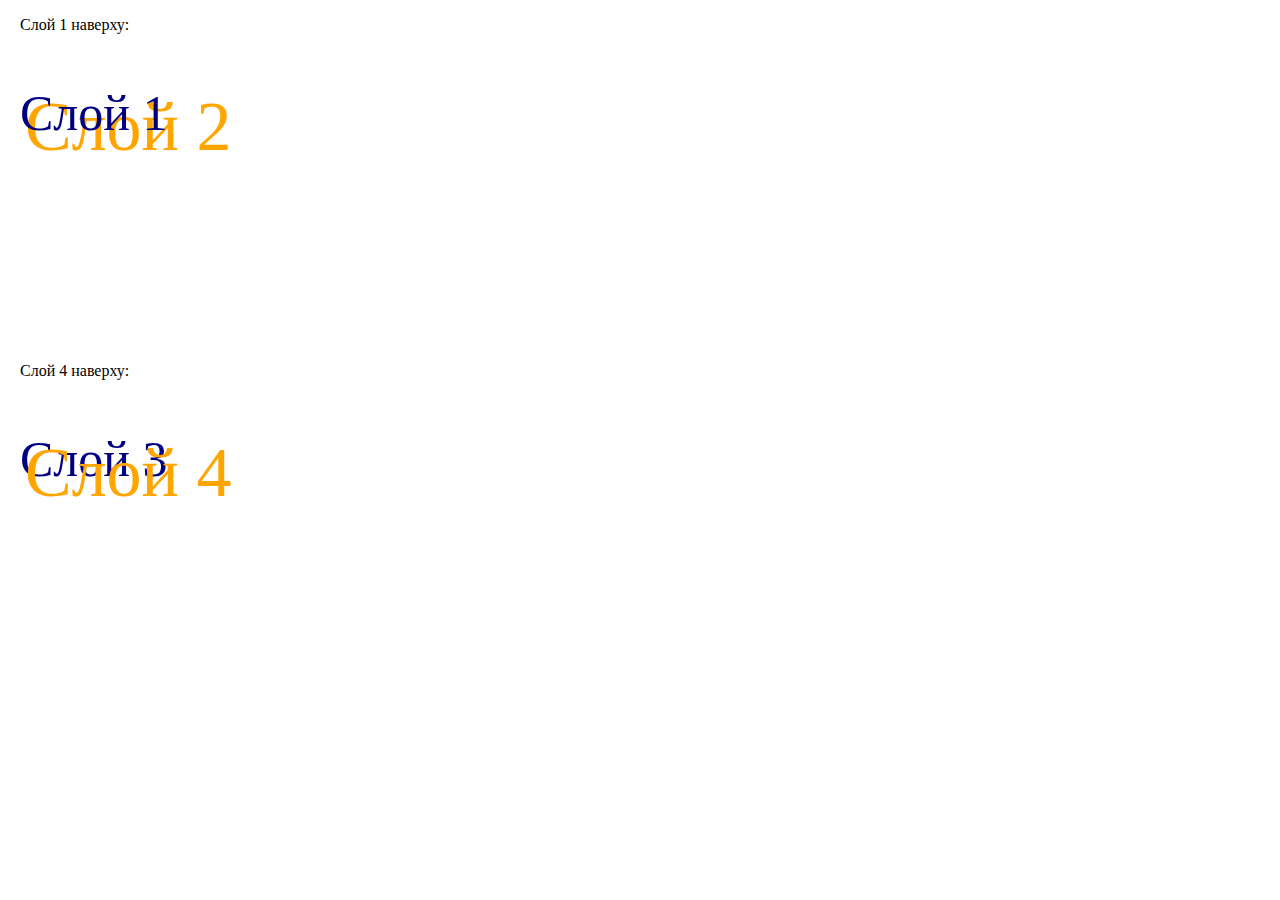
<file: Day04/z-index/page.html>
﻿<!DOCTYPE HTML>
<html>
<head>
    <meta charset="utf-8">
    <title>Temp</title>
    <link rel="stylesheet" type="text/css" href="styles.css" />
</head>
<body>
		<p> Слой 1 наверху:</p>
		<p class="class1">Слой 1</p>		
		<p class="class2">Слой 2</p>
		
		<p> Слой 4 наверху:</p>
		<p class="class3">Слой 3</p>		
		<p class="class4">Слой 4</p>
</body>
</html>
</file>
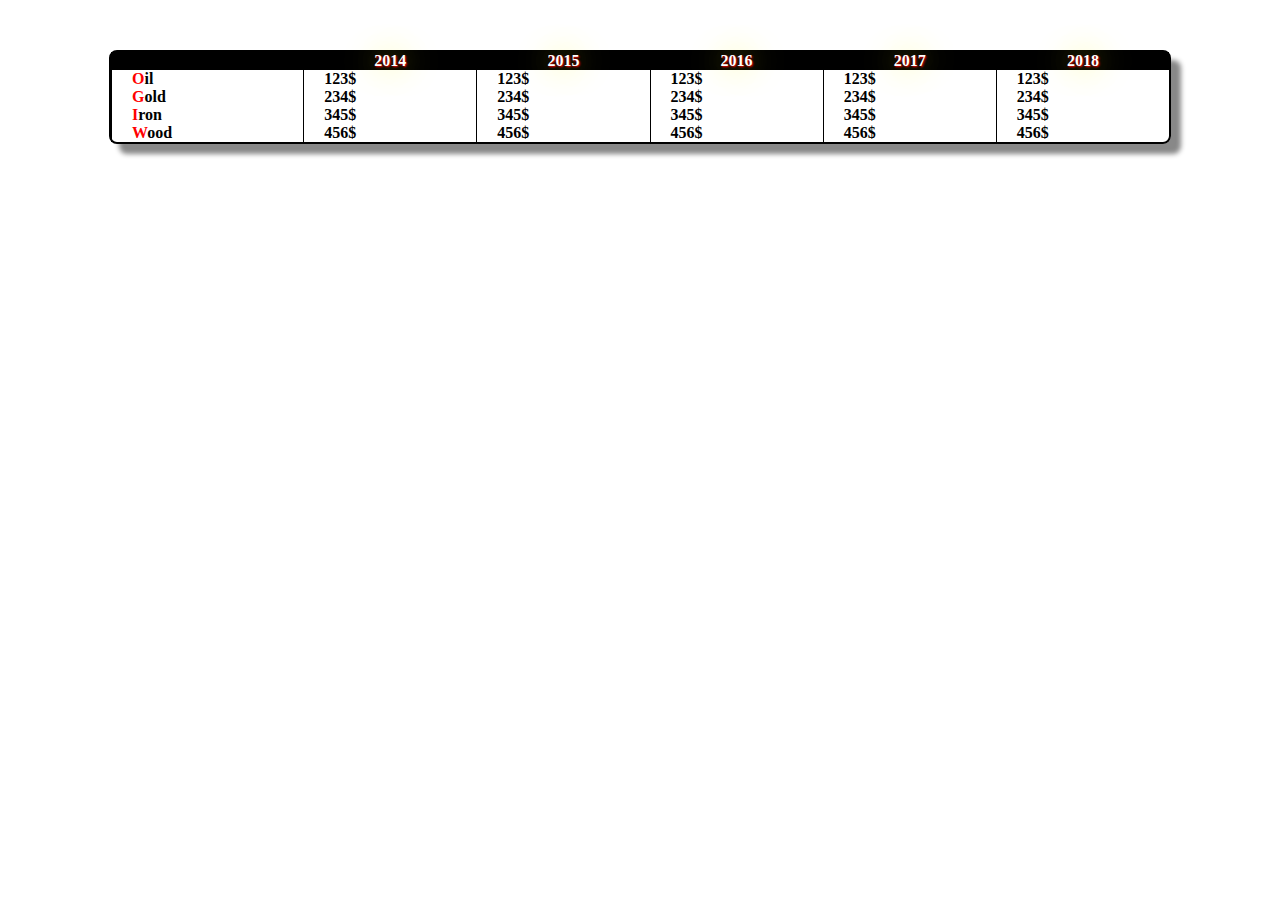
<file: Day05/table/table.html>
﻿<!DOCTYPE HTML>
<html>
<head>
    <meta charset="utf-8">
    <title>Table</title>
    <link rel="stylesheet" type="text/css" href="tablestyles.css" />
</head>
<body>
    <table>
		<tr>
			<th> </th>
			<th>2014</th>
			<th>2015</th>
			<th>2016</th>
			<th>2017</th>			
			<th>2018</th>
		</tr>
		<tr>
			<td>Oil</td>
			<td>123</td>
			<td>123</td>
			<td>123</td>
			<td>123</td>
			<td>123</td>
		</tr>
		<tr>
			<td>Gold</td>
			<td>234</td>
			<td>234</td>
			<td>234</td>
			<td>234</td>
			<td>234</td>
		</tr>
		<tr>
			<td>Iron</td>
			<td>345</td>
			<td>345</td>
			<td>345</td>
			<td>345</td>
			<td>345</td>
		</tr>
		<tr>
			<td>Wood</td>
			<td>456</td>
			<td>456</td>
			<td>456</td>
			<td>456</td>
			<td>456</td>
		</tr>
	</table>
</body>
</html>
</file>
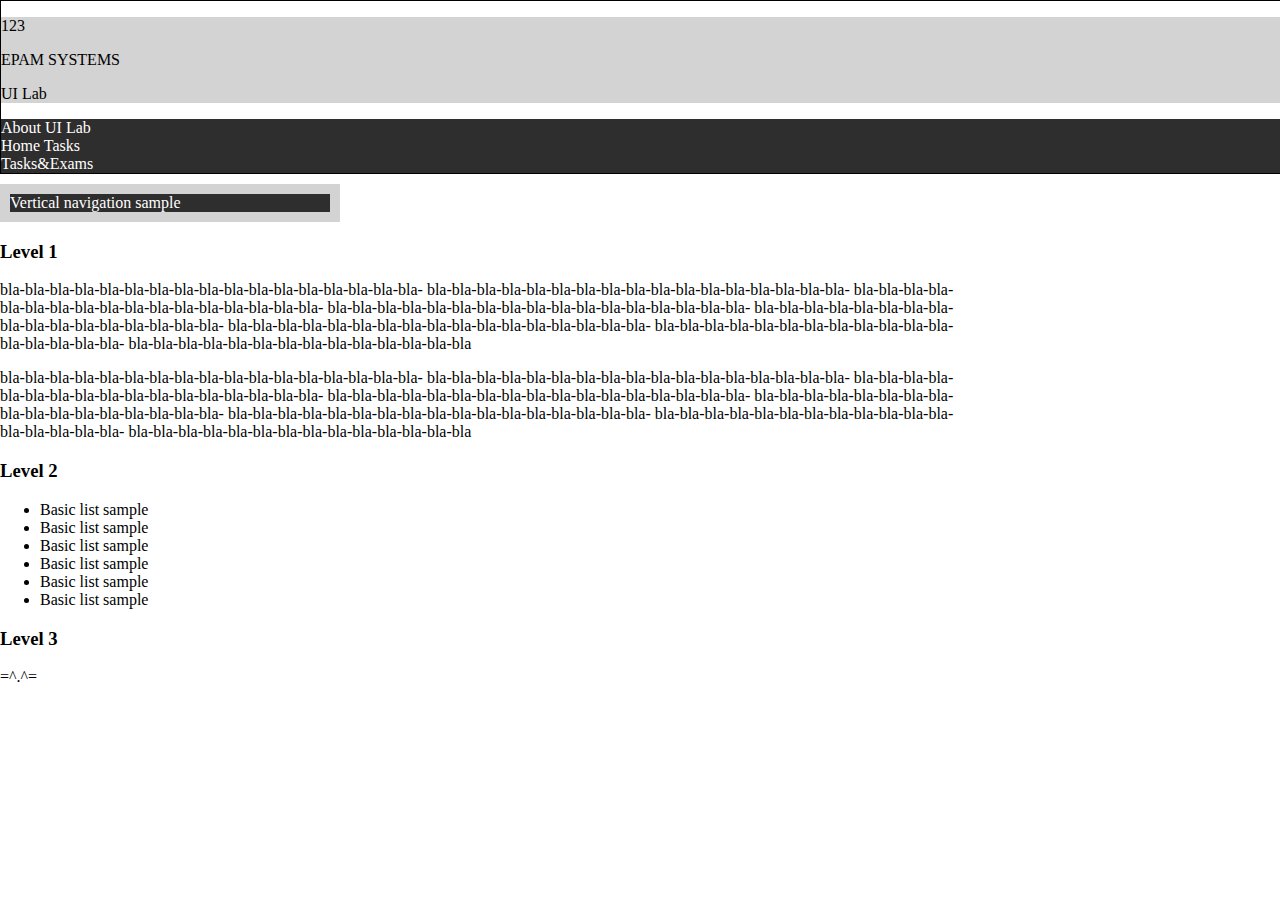
<file: Day06/div/div.html>
﻿<!DOCTYPE HTML>
<html>
<head>
    <meta charset="utf-8">
    <title>Table</title>
    <link rel="stylesheet" type="text/css" href="divstyles.css" />
</head>
<body>
    <div class="page">
	 	<header class="header">
			<div class="company">				
				<div><p> 123</p></div>			
				<div>
					<p> EPAM SYSTEMS</p>
					<p> UI Lab</p>
				</div>
			</div>
			<div class="menu">
				<div>About UI Lab</div>
				<div>Home Tasks</div>
				<div>Tasks&amp;Exams </div>
			</div>	
		</header>
				
		
		<div class="central-part">
			<div class="navigation-bar" >
				<div>Vertical navigation sample</div>
			</div>
				
			<div class="content">
				<h3>Level 1</h3>
				<p>
								bla-bla-bla-bla-bla-bla-bla-bla-bla-bla-bla-bla-bla-bla-bla-bla-bla-
								bla-bla-bla-bla-bla-bla-bla-bla-bla-bla-bla-bla-bla-bla-bla-bla-bla-
								bla-bla-bla-bla-bla-bla-bla-bla-bla-bla-bla-bla-bla-bla-bla-bla-bla-
								bla-bla-bla-bla-bla-bla-bla-bla-bla-bla-bla-bla-bla-bla-bla-bla-bla-
								bla-bla-bla-bla-bla-bla-bla-bla-bla-bla-bla-bla-bla-bla-bla-bla-bla-
								bla-bla-bla-bla-bla-bla-bla-bla-bla-bla-bla-bla-bla-bla-bla-bla-bla-
								bla-bla-bla-bla-bla-bla-bla-bla-bla-bla-bla-bla-bla-bla-bla-bla-bla-
								bla-bla-bla-bla-bla-bla-bla-bla-bla-bla-bla-bla-bla-bla
				</p>
				<p>
								bla-bla-bla-bla-bla-bla-bla-bla-bla-bla-bla-bla-bla-bla-bla-bla-bla-
								bla-bla-bla-bla-bla-bla-bla-bla-bla-bla-bla-bla-bla-bla-bla-bla-bla-
								bla-bla-bla-bla-bla-bla-bla-bla-bla-bla-bla-bla-bla-bla-bla-bla-bla-
								bla-bla-bla-bla-bla-bla-bla-bla-bla-bla-bla-bla-bla-bla-bla-bla-bla-
								bla-bla-bla-bla-bla-bla-bla-bla-bla-bla-bla-bla-bla-bla-bla-bla-bla-
								bla-bla-bla-bla-bla-bla-bla-bla-bla-bla-bla-bla-bla-bla-bla-bla-bla-
								bla-bla-bla-bla-bla-bla-bla-bla-bla-bla-bla-bla-bla-bla-bla-bla-bla-
								bla-bla-bla-bla-bla-bla-bla-bla-bla-bla-bla-bla-bla-bla
				</p>
				<h3>Level 2</h3>
				<ul>
									<li>Basic list sample</li>
									<li>Basic list sample</li>
									<li>Basic list sample</li>
									<li>Basic list sample</li>
									<li>Basic list sample</li>
									<li>Basic list sample</li>
				</ul>
				<h3>Level 3</h3>
			</div>
		</div>
		<footer> <p>=^.^=</p> </footer>		
	</div>
</body>
</html>
</file>
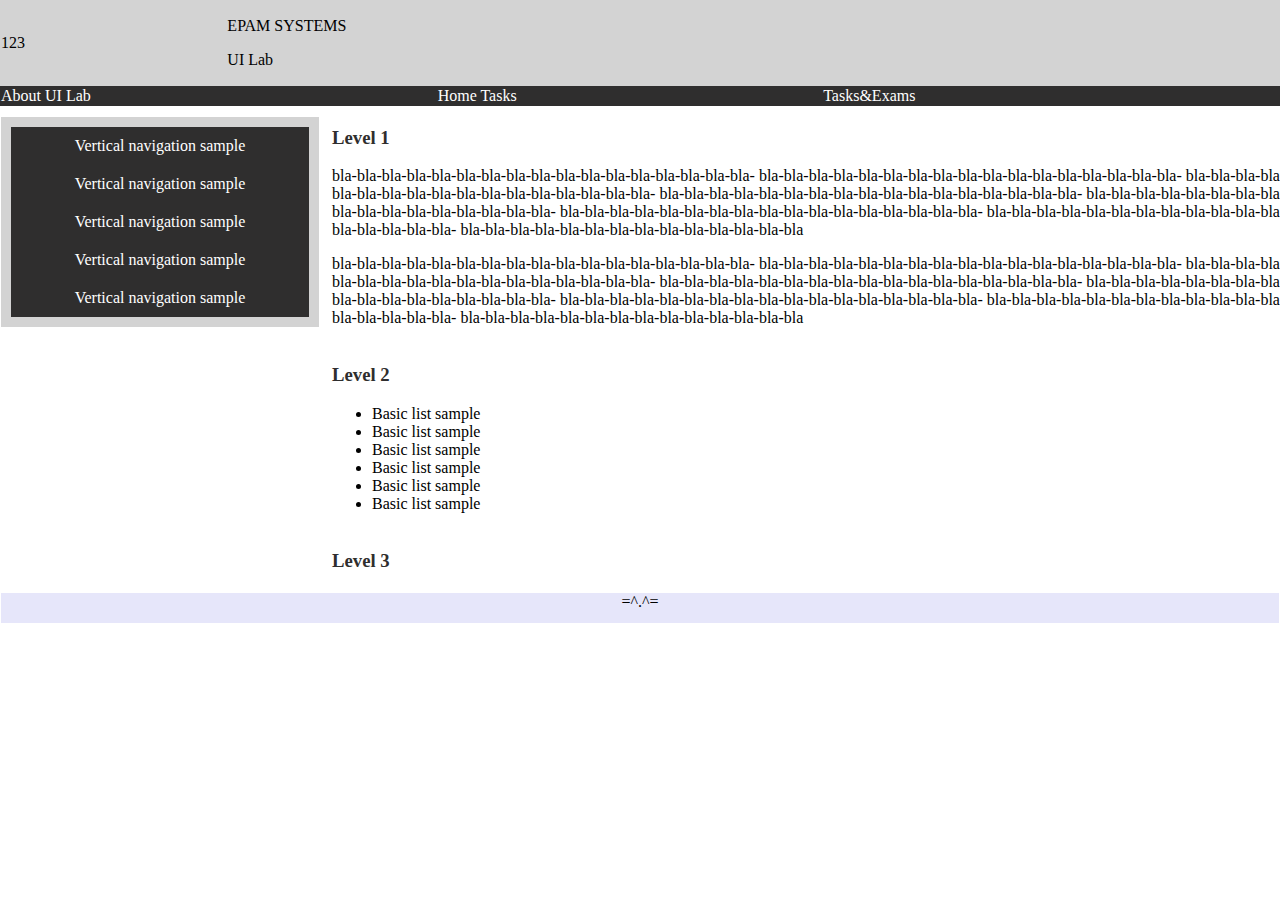
<file: Day06/table/table.html>
﻿<!DOCTYPE HTML>
<html>
<head>
    <meta charset="utf-8">
    <title>Table</title>
    <link rel="stylesheet" type="text/css" href="tablestyles.css" />
</head>
<body>
    <table class="page">
	 	<tr>		
			<table class="header">
			<tr>
				<table class="company">
					<tr>
						<td><p> 123</p></td>			
						<td>
							<p> EPAM SYSTEMS</p>
							<p> UI Lab</p>
						</td>
					</tr>
				</table>
			</tr>
			<tr>
				<table class="menu">
					<tr>
						<td>About UI Lab</td>
						<td>Home Tasks</td>
						<td>Tasks&amp;Exams </td>
						<td></td>
					</tr>
				</table>
			</tr>
			</table>			
		</tr>
		<tr>
			<table class="central-part">
			<tr>
				<td class="navigation-bar" VALIGN=TOP>
					<table class="navigation-bar">
						<tr>
							<td>Vertical navigation sample</td>
						</tr>
						<tr>
							<td>Vertical navigation sample</td>
						</tr>
						<tr>
							<td>Vertical navigation sample</td>
						</tr>
						<tr>
							<td>Vertical navigation sample</td>
						</tr>
						<tr>
							<td>Vertical navigation sample</td>
						</tr>
					</table>
				</td>
				<td>
					<table class="content">
						<tr>
							<td>
								<h3>Level 1</h3>
								<p>
								bla-bla-bla-bla-bla-bla-bla-bla-bla-bla-bla-bla-bla-bla-bla-bla-bla-
								bla-bla-bla-bla-bla-bla-bla-bla-bla-bla-bla-bla-bla-bla-bla-bla-bla-
								bla-bla-bla-bla-bla-bla-bla-bla-bla-bla-bla-bla-bla-bla-bla-bla-bla-
								bla-bla-bla-bla-bla-bla-bla-bla-bla-bla-bla-bla-bla-bla-bla-bla-bla-
								bla-bla-bla-bla-bla-bla-bla-bla-bla-bla-bla-bla-bla-bla-bla-bla-bla-
								bla-bla-bla-bla-bla-bla-bla-bla-bla-bla-bla-bla-bla-bla-bla-bla-bla-
								bla-bla-bla-bla-bla-bla-bla-bla-bla-bla-bla-bla-bla-bla-bla-bla-bla-
								bla-bla-bla-bla-bla-bla-bla-bla-bla-bla-bla-bla-bla-bla
								</p>
								<p>
								bla-bla-bla-bla-bla-bla-bla-bla-bla-bla-bla-bla-bla-bla-bla-bla-bla-
								bla-bla-bla-bla-bla-bla-bla-bla-bla-bla-bla-bla-bla-bla-bla-bla-bla-
								bla-bla-bla-bla-bla-bla-bla-bla-bla-bla-bla-bla-bla-bla-bla-bla-bla-
								bla-bla-bla-bla-bla-bla-bla-bla-bla-bla-bla-bla-bla-bla-bla-bla-bla-
								bla-bla-bla-bla-bla-bla-bla-bla-bla-bla-bla-bla-bla-bla-bla-bla-bla-
								bla-bla-bla-bla-bla-bla-bla-bla-bla-bla-bla-bla-bla-bla-bla-bla-bla-
								bla-bla-bla-bla-bla-bla-bla-bla-bla-bla-bla-bla-bla-bla-bla-bla-bla-
								bla-bla-bla-bla-bla-bla-bla-bla-bla-bla-bla-bla-bla-bla
								</p>
							</td>
						</tr>
						<tr>
							<td>
								<h3>Level 2</h3>
								<ul>
									<li>Basic list sample</li>
									<li>Basic list sample</li>
									<li>Basic list sample</li>
									<li>Basic list sample</li>
									<li>Basic list sample</li>
									<li>Basic list sample</li>
								</ul>
							</td>
						</tr>
						<tr>
							<td>
								<h3>Level 3</h3>
								
							</td>
						</tr>
					</table>
				</td>
			</tr>
			</table>
		</tr>
		<tr>
			<table class="footer">
				<td>
					<p> =^.^=</p>
				</td>
			</table>
		</tr>		
	</table>
</body>
</html>
</file>
<file: UX.Projects/UX.Project.version1/style.css>
/*#cf4541 red   #dbdbdb gray*/
/* font-family: "MyriadProBold"; */
@font-face {
    font-family: "MyriadProBold";
    src: url("fonts/MyriadProBold/MyriadProBold.eot");
    src: url("fonts/MyriadProBold/MyriadProBold.eot?#iefix")format("embedded-opentype"),
    url("fonts/MyriadProBold/MyriadProBold.woff") format("woff"),
    url("fonts/MyriadProBold/MyriadProBold.ttf") format("truetype");
    font-style: normal;
    font-weight: normal;
}
/* font-family: "MyriadProRegular"; */
@font-face {
    font-family: "MyriadProRegular";
    src: url("fonts/MyriadProRegular/MyriadProRegular.eot");
    src: url("fonts/MyriadProRegular/MyriadProRegular.eot?#iefix")format("embedded-opentype"),
    url("fonts/MyriadProRegular/MyriadProRegular.woff") format("woff"),
    url("fonts/MyriadProRegular/MyriadProRegular.ttf") format("truetype");
    font-style: normal;
    font-weight: normal;
}
/* font-family: "MyriadProSemiBold"; */
@font-face {
    font-family: "MyriadProSemiBold";
    src: url("fonts/MyriadProSemiBold/MyriadProSemiBold.eot");
    src: url("fonts/MyriadProSemiBold/MyriadProSemiBold.eot?#iefix")format("embedded-opentype"),
    url("fonts/MyriadProSemiBold/MyriadProSemiBold.woff") format("woff"),
    url("fonts/MyriadProSemiBold/MyriadProSemiBold.ttf") format("truetype");
    font-style: normal;
    font-weight: normal;
}

html,
body {
  height: 100%;
}
.wrapper {
  position: relative;
  min-height: 100%;
}
.content {
  padding-bottom: 110px;
}
.footer {
  position: absolute;
  left: 0;
  bottom: 0;
  width: 100%;
  height: 100px;
  background: url(content/logo.png);
    background-repeat: no-repeat;
    background-position: center;
    background-size: contain; 
}

body{
    background: url(content/background.jpg);
	font-family: "MyriadProBold", Arial, sans-serif;
	font-size: 20px;
    word-wrap: break-word;
}

.main-container{   
    background: white;
    width: 1240px;
    height:auto;
    margin-top: 30px;
    padding-top: 70px;
    margin-left:auto;
    margin-right:auto;
    box-shadow: 0 8px 15px 0 gray;
}

.left-column{
	display: inline-block;
	width: 685px;
	float: left;
}
.right-column{
	width: 484px;
	display: inline-block;	
	float: left;
}

.section-label{
	background-color: #dbdbdb;
}
.section-label h3{
	margin: 0;
    padding: 3px 20px 0 18px;
    font-size: 20px;
	word-spacing: 1px;
	
	white-space: nowrap; /* Отменяем перенос текста */
    overflow: hidden; /* Обрезаем содержимое */
    text-overflow: ellipsis; /* Многоточие */
}

.section-label h3:hover {    
	background-color: #dbdbdb;
    white-space: normal; 
}
  
.section.header{
	width: 100%;
	height: 231px;	
}
.section.header .red-rectangle{
	display: inline-block;
	float: left;
	margin: 0;
	width: 302px;	
	height: 231px;
    background-color: #cf4541;
}
.section.header .white-rectangle{
	position:relative;
	top:20px;
	left:75px;
	width: 195px;	
	height: 190px;
    background-color: white;
}
.section.header .name{	
	display: inline-block;
	margin-left: 15px;
	margin-top: 111px;
}
.section.header .name h1{
	margin: 0;
    color:black;
	font-size: 64px;
	letter-spacing: -2.9px;
}
.section.header .name h2{
	margin-top: -6px;	
	margin-left: 5px;
    color:#cf4541;
	font-size: 45px;	
	font-family: "MyriadProRegular", Arial, sans-serif;
	letter-spacing: -3.3px;
    word-spacing: 2.5px;
}

.section.about{
	margin-left: 76px;
	margin-top: 120px;
}
.section.about p{
	margin: 0;
    padding: 7px 0 20px 0;
    font-size: 15.5pt;
	letter-spacing: 0;
    word-spacing: 1px;
    line-height: 25.5px;
}

.section.personal-data{		
	margin-top: 127px;
	margin-left: 65px;
}
.section.personal-data .section-content{
    margin-top:27px;
}
.section.personal-data .form-row{
	padding:-3px 0;
}
.section.personal-data .property-label{
    display: inline-block;
    width:160px;
    font-size: 20px;
    letter-spacing: 0.5px;
}
.section.personal-data .input-text{	
    display: inline-block;
    width:240px;
    font: 20px "MyriadProRegular";
    color: black;
    background:white;
    border:none;
}

.cell-year{
    display: inline-block;
    vertical-align: top;
    text-align: center;
    width:118px;     
}
.cell-year h4{
	font-family: "MyriadProRegular";
    margin-top: 0;
    font-size: 28px;  
    letter-spacing: 0;
    word-spacing: 1px;
    line-height: 25.5px;
}
.cell-content{
    display: inline-block;     
    font: 24px "MyriadProRegular";
    letter-spacing: 2.4px;
    word-spacing: 1.9px;
    line-height: 24px;
    padding: 0 0 0 27px;
    width:228px;
}
.cell-content h4{
	margin:0;
	color:#cf4541;
}
.cell-content h5{
	margin:0;
}
.cell-content p{
	margin:0;
	color: black;
    line-height: 27px;
}

.section.education{
	margin-left: 65px;	
	margin-top: 45px;
}
/*.section.education*/  ul{
    list-style-type: none;
    padding: 0;
    margin-top: 40px;
}
.section.education  li{
    margin:24px 0 27px 0;
	width:100%;
}

.section.education li::before,
.section.work-experience li::before{
    display: inline-block; 
    float: left;
    width:40px;
    width: 25px;
    height: 25px;
    background: #cf4541;  
    margin: 5px 0 0 15px;
/* Rotate */
    -webkit-transform: rotate(-45deg);
    -moz-transform: rotate(-45deg);
    -ms-transform: rotate(-45deg);
    -o-transform: rotate(-45deg);
    transform: rotate(-45deg);
/* Rotate Origin */
    -webkit-transform-origin: 0 100%;
    -moz-transform-origin: 0 100%;
    -ms-transform-origin: 0 100%;
    -o-transform-origin: 0 100%;
    transform-origin: 0 100%;
    /*align:center;*/
    content: "";
}

.section.work-experience{
    margin-left: 76px;  
    margin-top: 38px;
}
.section.work-experience ul{
    margin-top:50px;
} 
.section.work-experience li{
    margin:18px 0 0 0;
    width:100%;
}
.section.work-experience .cell-year{
	width:135px;
}
.section.work-experience .cell-content{
    line-height: 25px;
    padding: 0 0 0 16px;
    width:413px;
}


.section.skills{
	margin-left: 65px;
    margin-top: 92px;
}
.section.skills ul{
    margin-top:50px;
} 
.section.skills li{
	margin: 12px 0;
	width:100%;
}
.section.skills li:nth-child(4n) {
    margin-bottom: 50px;
} 
.section.skills .cell-label{
    display: inline-block;
    width:216px;
    font-size: 21px;
    line-height: 37px;
}
.progress{	
    display: inline-block;
    width: 196px;
    vertical-align: center;
}
.progress-bar{
    position: relative;
    top: 5px;
    height: 25px;
    background-color: lightgray
}
.progress-status{
    height: 100%;
    position: absolute;
    background-color:#cf4541;
}

.progress-status.percent100{
    width: 100%;
}
.progress-status.percent95{
    width: 95%;
}
.progress-status.percent90{
    width: 90%;
}
.progress-status.percent75{
    width: 75%;
}
.progress-status.percent65{
    width: 65%;
}
.progress-status.percent60{
    width: 60%;
}

.contacts{
    width: 100%;
    height: 120px;
    display: inline-block;  
}

.contact-item{
    width:355px;
    display:inline-block;  

    vertical-align: top;
}

.contact-item a{
    vertical-align: top;
    display: inline-block;
    color:#cf4541;
    font: 30px "MyriadProBold";
    letter-spacing: -0.5px; 
    text-decoration: none; 
}
.contact-item.left{
    margin-left: 76px;
}

.contact-item.left a::before,
.contact-item.center a::before,
.contact-item.right a::before{
    position: relative;
    top:18px;

    width:56px;
    height: 56px;
    border-radius: 50%;
    background-color: #cf4541;
    display:inline-block;
	align:center;
    content:url("content/twitlogo.png");
}
.contact-item.center a::before {
    content:url("content/telephone.png");
}
.contact-item.right a::before {
    content:url("content/mail.png");
}
.contact-item.center{
    margin-left: 15px;
    padding-left: 5px; 
}

.contact-item.right{
    margin-left: 10px;
    margin-right: 50px;
}
</file>
<file: UX.Projects/UX.Project.version2/style.css>
/* font-family: "MyriadProBold"; */
@font-face {
    font-family: "MyriadProBold";
    src: url("fonts/MyriadProBold/MyriadProBold.eot");
    src: url("fonts/MyriadProBold/MyriadProBold.eot?#iefix")format("embedded-opentype"),
    url("fonts/MyriadProBold/MyriadProBold.woff") format("woff"),
    url("fonts/MyriadProBold/MyriadProBold.ttf") format("truetype");
    font-style: normal;
    font-weight: normal;
}
/* font-family: "MyriadProRegular"; */
@font-face {
    font-family: "MyriadProRegular";
    src: url("fonts/MyriadProRegular/MyriadProRegular.eot");
    src: url("fonts/MyriadProRegular/MyriadProRegular.eot?#iefix")format("embedded-opentype"),
    url("fonts/MyriadProRegular/MyriadProRegular.woff") format("woff"),
    url("fonts/MyriadProRegular/MyriadProRegular.ttf") format("truetype");
    font-style: normal;
    font-weight: normal;
}
/* font-family: "MyriadProSemiBold"; */
@font-face {
    font-family: "MyriadProSemiBold";
    src: url("fonts/MyriadProSemiBold/MyriadProSemiBold.eot");
    src: url("fonts/MyriadProSemiBold/MyriadProSemiBold.eot?#iefix")format("embedded-opentype"),
    url("fonts/MyriadProSemiBold/MyriadProSemiBold.woff") format("woff"),
    url("fonts/MyriadProSemiBold/MyriadProSemiBold.ttf") format("truetype");
    font-style: normal;
    font-weight: normal;
}

html,
body {
  height: 100%;
}
.wrapper {
  position: relative;
  min-height: 100%;
}
.content {
  padding-bottom: 110px;
}
.footer {
  position: absolute;
  left: 0;
  bottom: 0;
  width: 100%;
  height: 100px;
  background: url(content/logo.png);
    background-repeat: no-repeat;
    background-position: center;
    background-size: contain; 
}

body{
    background: url(content/background.jpg);
	font-family: "MyriadProBold", Arial, sans-serif;
	font-size: 20px;
    word-wrap: break-word;
}

.main-container{   
    background: white;
    width: 1350px;
    margin-top: 30px;
    padding-top: 70px;
    margin-left:auto;
    margin-right:auto;
    box-shadow: 0px 8px 15px 0 gray;
}

.section-label{
	background-color: #dbdbdb;
}
.section-label h3{
	margin: 0;
    padding: 3px 20px 0 18px;
    font-size: 20px;
	word-spacing: 1px;
	white-space: nowrap; /* Отменяем перенос текста */
    overflow: hidden; /* Обрезаем содержимое */
    text-overflow: ellipsis; /* Многоточие */
}


.section
{
	float: left;
    width: 46%; 
    margin: 2%;
}
.section-header{
	/*background-color: rgba(0,255,0,0.5);*/
	width: 50%;     	
    float: left;
	height: 231px;
}
.section-header .red-rectangle{
	display: inline-block;
	float: left;
	margin: 0;
	width: 280px;	
	height: 231px;
    background-color: #cf4541;
}
.section-header .white-rectangle{
	position:relative;
	top:20px;
	left:70px;
	width: 185px;	
	height: 190px;
    background-color: white;
}
.section-header .name{	
	display: inline-block;
	margin-left: 15px;
	margin-top: 111px;
}
.section-header .name h1{
	margin: 0;
    color:black;
	font-size: 64px;
	letter-spacing: -2.9px;
}
.section-header .name h2{
	margin-top: -6px;	
	margin-left: 5px;
    color:#cf4541;
	font-size: 45px;	
	font-family: "MyriadProRegular", Arial, sans-serif;
	letter-spacing: -3.3px;
    word-spacing: 2.5px;
}



.section.about{    
	/* margin-top: 120px; */
}
.section.about p{
	margin: 0;
    padding: 7px 0 0 0;
    font-size: 15.5pt;
	letter-spacing: 0;
    word-spacing: 1px;
    line-height: 24.5px;
}

.section.personal-data .section-content{
    margin-top:27px;
}
.section.personal-data .form-row{
	padding:-3px 0;
}
.section.personal-data .property-label{
    display: inline-block;
    width:160px;
    font-size: 20px;
    letter-spacing: 0.5px;
}
.section.personal-data .input-text{	
    display: inline-block;
    width:240px;
    font: 20px "MyriadProRegular";
    color: black;
    background:white;
    border:none;
}

.cell-year{
    display: inline-block;
    vertical-align: top;
    text-align: center;
    width:118px;
}
.cell-year h4{
	font-family: "MyriadProRegular";
    margin-top: 0;
    font-size: 28px;  
    letter-spacing: 0;
    word-spacing: 1px;
    line-height: 25.5px;
}
.cell-content{
    display: inline-block; 
	font: 24px "MyriadProRegular";
    letter-spacing: 2.4px;
    word-spacing: 1.9px;
    line-height: 24px;
    padding: 0 0 0 27px;
    width:228px;
}
.cell-content h4{
	margin:0;
	color:#cf4541;
}
.cell-content h5{
	margin:0;
}
.cell-content p{
	margin:0;
	color: black;
    line-height: 27px;
}

.section.education{
	/*margin-left: 65px;*/
}
/*.section.education*/  ul{
    list-style-type: none;
    padding: 0;
    margin-top: 40px;
}
.section.education  li{
    margin:24px 0 27px 0;
	width:100%;
}

.section.education li::before,
.section.work-experience li::before{
    display: inline-block; 
    float: left;
    width:40px;
    width: 25px;
    height: 25px;
    background: #cf4541;  
    margin: 5px 0 0 15px;
/* Rotate */
    -webkit-transform: rotate(-45deg);
    -moz-transform: rotate(-45deg);
    -ms-transform: rotate(-45deg);
    -o-transform: rotate(-45deg);
    transform: rotate(-45deg);
/* Rotate Origin */
    -webkit-transform-origin: 0 100%;
    -moz-transform-origin: 0 100%;
    -ms-transform-origin: 0 100%;
    -o-transform-origin: 0 100%;
    transform-origin: 0 100%;
    /*align:center;*/
    content: "";
}


.section.work-experience{   
    margin-top: 38px;
    /*background-color: rgba(128,0,0,0.5); */
}
.section.work-experience ul{
    margin-top:50px;
} 
.section.work-experience .cell-year{
	width:135px;
}
.section.work-experience li{
	margin:18px 0 0 0;
	width:100%;
}
.section.work-experience .cell-content{
    line-height: 25px;
    padding: 0 0 0 16px;
    width:413px;
}

.section.skills{
	/*margin-left: 65px;*/
    /*margin-top: 92px;*/
	/*background-color: rgba(128,0,0,0.5);*/
}
.section.skills ul{
    margin-top:50px;
} 
.section.skills li{
	margin: 12px 0;
	width:100%;
}
.section.skills li:nth-child(4n) {
    margin-bottom: 50px;
} 
.section.skills .cell-label{
    display: inline-block;
    width:216px;
    font-size: 21px;
    line-height: 37px;
}
.progress{	
    display: inline-block;
    width: 196px;
    vertical-align: center;
}
.progress-bar{
    position: relative;
    top: 5px;
    height: 25px;
    background-color: lightgray
}
.progress-status{
    height: 100%;
    position: absolute;
    background-color:#cf4541;
}

.progress-status.percent100{
    width: 100%;
}
.progress-status.percent95{
    width: 95%;
}
.progress-status.percent90{
    width: 90%;
}
.progress-status.percent75{
    width: 75%;
}
.progress-status.percent65{
    width: 65%;
}
.progress-status.percent60{
    width: 60%;
}


.contacts{
    width: 100%;
    height: 100px;
    display: inline-block;  
}

.contact-item{
    width:355px;
    display:inline-block;
}


.contact-item a{
    vertical-align: top;
    display: inline-block;
    padding: 5px 0 0 5px;
    color:#cf4541;
    font: 31px "MyriadProBold";
    letter-spacing: -0.5px;    
    text-decoration: none; 
}

.contact-item.left{
    margin-left: 76px;
}

.contact-item.left a::before,
.contact-item.center a::before,
.contact-item.right a::before{
    position: relative;
    top:18px;
    width:56px;
    height: 56px;
    border-radius: 50%;
    background-color: #cf4541;
    display:inline-block;
	align:center;
    content:url("content/twitlogo.png");
}
.contact-item.center a::before {
    content:url("content/telephone.png");
}
.contact-item.right a::before {
    content:url("content/mail.png");
}
.contact-item.center{
    margin-left: 15px;
    padding-left: 5px; 
}

.contact-item.right{
    margin-left: 10px;
    margin-right: 50px;
}
</file>
<file: Day01/registerstyles.css>
﻿body {
    background-color: black;
}

h1 {
    color: black;
    margin-top: 20px;
    margin-bottom: 5px;
}

form {
    border: 1px solid black;
    padding: 10px;
}

label {
    width: 35%;
    display: inline-block;
}

fieldset.reg-field {
    border: none;
    border-bottom: 1px dashed blue;
    padding: 5px;
}

div.reg-all-fields {
    background-color: lightblue;
    width: 500px;
    margin: 0 auto;
    padding: 10px;
}

div.reg-btn {
    margin: 10px 0 0 0;
    text-align: center;
}
</file>
<file: Day02/styles.css>
﻿body {
    background-image: url("fon_skazki.gif");
    background-repeat: repeat;
    margin: 20px 0;
    padding: 0;
}

div.all-field {
    background-color: cornsilk;
    border: 2px solid orange;
    border-radius: 30px;
    width: 700px;
    margin: 0 auto;
}
div.footer-img {
    height: 60px;
    width: auto;
    background-image: url("mir_skazki_glavnaja.png");
    background-repeat: no-repeat;
    background-position: right top;
    background-attachment: scroll;
}

h1, p {
    padding: 0 15px 0 20px;
    text-indent: 20px; /* Отступ первой строки в пикселах */
}

h3 {
    color: darkslategrey;
    padding: 0 5px 0 5px;
    margin: 5px 0;
    text-indent: 20px; /* Отступ первой строки в пикселах */
}

pre {
    padding: 0 15px 0 20px;
    text-align: center;
}

ul {
    margin: 0 20px;
    color: darkslateblue;
}

    h1:first-letter,
    p:first-letter,
    pre:first-letter {
        color:darkred; 
        font-size: larger;
    }

.text-type1 {
    font-family: arial, verdana, sans-serif;
    font-style: italic;
    font-variant: normal;
    font-weight: bold;
    font-size: 1em;
}

.text-type2 {
    font-family: "Times New Roman", serif;
    font-variant: small-caps;
    font-size: 1em;
}
</file>
<file: Day03/tablestyles.css>
﻿body{
	margin: 20px 50px;
}
.table{
	display: table;
	border: 1px solid silver;
}
.label{
	background-color: white;
	display: table-row;
	font-weight: bold;
}
.row1{
	background-color: white;
	display: table-row;	
}
.row2{
	background-color: gainsboro;	
	display: table-row;	
}
.cell{
	display: table-cell;
	padding: 5px 10px;	
	border-top: 1px solid silver;
}
</file>
<file: Day04/position/styles.css>
﻿body{
	margin:0;
	padding:0;
}

p{
	padding-top:125px;
	text-align:center;
	font-size: 50px;/*real size 100px*/
}

.block {
    width: 300px;
    height: 400px;
    position: fixed;/*absolute*/
    top: 50%;
    left: 50%;
    margin: -200px 0 0 -150px;    
    background-color: lightblue;
}
</file>
<file: Day04/z-index/styles.css>
﻿body{
	margin:0 20px;
	padding:0;
}
.class1, .class2, .class3, .class4{
    position: relative; /* Относительное позиционирование // in static z-index doesn't work*/
}
.class1, .class3 {	
    font-size: 50px; /* Размер шрифта в пикселах */
    color: #000080; /* Синий цвет текста */
}
.class2, .class4 {
    top: -125px; /* Сдвигаем текст вверх */
    left: 5px; /* Сдвигаем текст вправо */
    color: #ffa500; /* Оранжевый цвет текста */
    font-size:70px;  /* Размер шрифта в пикселах */
}
.class1 { z-index: 2; }
.class2 { z-index: 1; }
.class3 { z-index: 3; }
.class4 { z-index: 4; }
</file>
<file: Day05/table/tablestyles.css>
﻿body{
	margin: 50px 50px;
}

table{
	width:90%;
	margin:auto;	
    box-shadow: 10px 10px 5px #888888;
	border: 2px solid black;
	border-radius: 8px;	
	border-spacing: inherit;
}

tr{	
	margin:0;
	border:0;
	font-weight: bold;
}
tr:first-child:hover{
	cursor:default;
}
tr:hover{
	background: linear-gradient(to right,yellow,white);
	cursor:pointer;
}

th:first-child {
	background-color: black;
    color: red; /* Красный цвет текста */
    }
	
th{	
    text-shadow: 1px 1px 2px red, 0 0 2em yellow;
	border-left: 1px solid black;
	padding:0 20px;
	background-color: black;
	color: white;
}

td{
	padding:0 20px;
	border-left: 1px solid black;
}
td:first-child::first-letter{
	color:red;
}
td:first-child::after{	
	content:"";
}
td:after{
	content:"$";
}
</file>
<file: Day06/div/divstyles.css>
﻿body{
	margin: 0;
}

.page {
	width:100%;	
}
.header{
	width:100%;
	border: 1px solid black;	
}
 
.company{	
	background-color: lightgray;
} 
.menu { 
	width:100%;
	background-color: #2F2E2E;
	color:white;
}

.central-part{
	width:100%;
	height: auto;
}

.navigation-bar{
	width:25%;
	border: 10px solid lightgray;	
	background-color: #2F2E2E;
	color:white;	
	margin-top:10px;
}


.content{	
	width:75%;	
}

.footer p{	
	background-color: lavender;
	height:30px;	
	margin:0;
	text-align: center;	
}
</file>
<file: Day06/table/tablestyles.css>
﻿body{
	margin: 0;
}

table.page {
	width:100%;	
}
table.header{
	width:100%;
	border: 1px solid black;	
}

table{		
	border-collapse: collapse;	
	width:100%;
}
tr, td{	 
	~border: 1px solid black;
	margin: 0;
 }
 
table.company{	
	background-color: lightgray;
} 
table.menu { 
	width:100%;
	background-color: #2F2E2E;
	color:white;
}

table.central-part{
	width:100%;
	height: auto;
}

td.navigation-bar{	
	width:25%;	
}
table.navigation-bar{
	width:100%;
	border: 10px solid lightgray;	
	background-color: #2F2E2E;
	color:white;	
	margin-top:10px;
}
.navigation-bar td{
	padding: 10px 0;
	text-align: center;
}

td.content{	
	width:75%;	
}
table.content{	
	width:100%;	
	margin-left:10px;
}
.content h3{
	color: #2F2E2E;
}

.footer p{	
	background-color: lavender;
	height:30px;	
	margin:0;
	text-align: center;	
}
</file>
